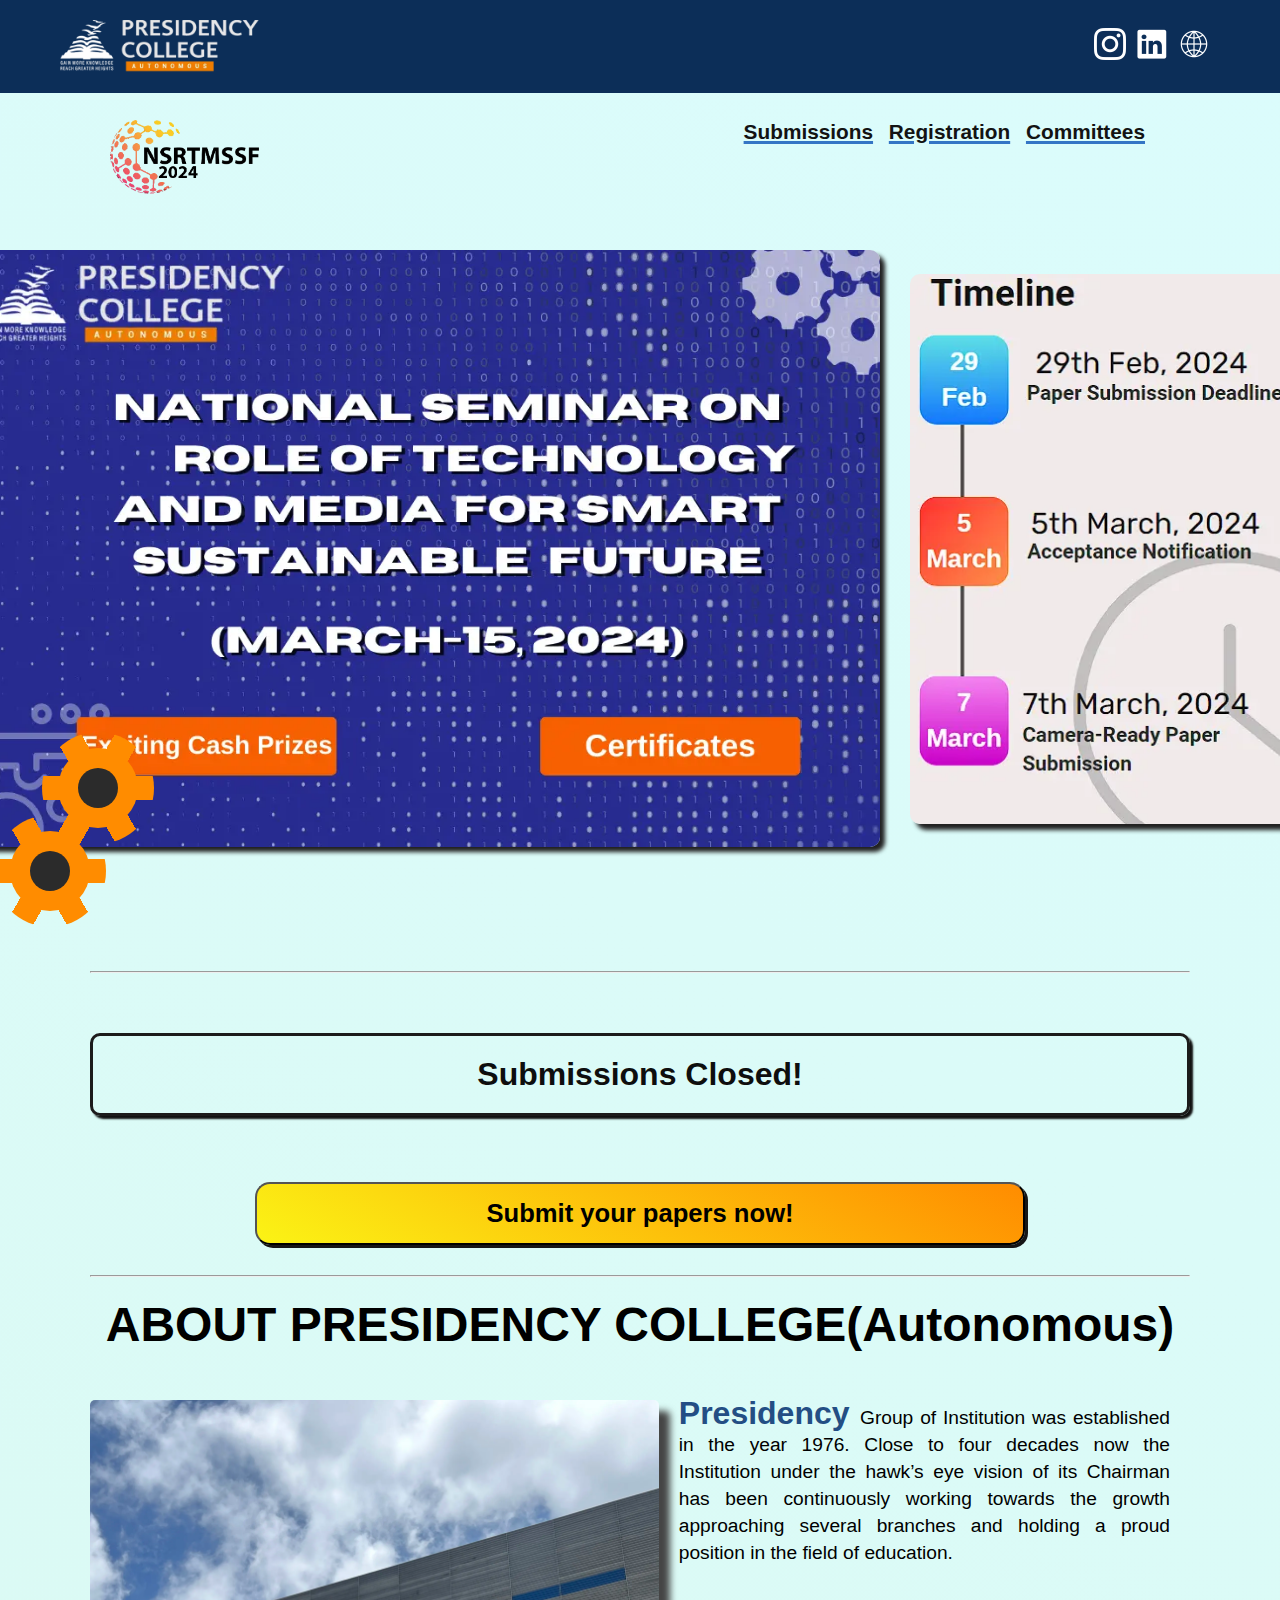
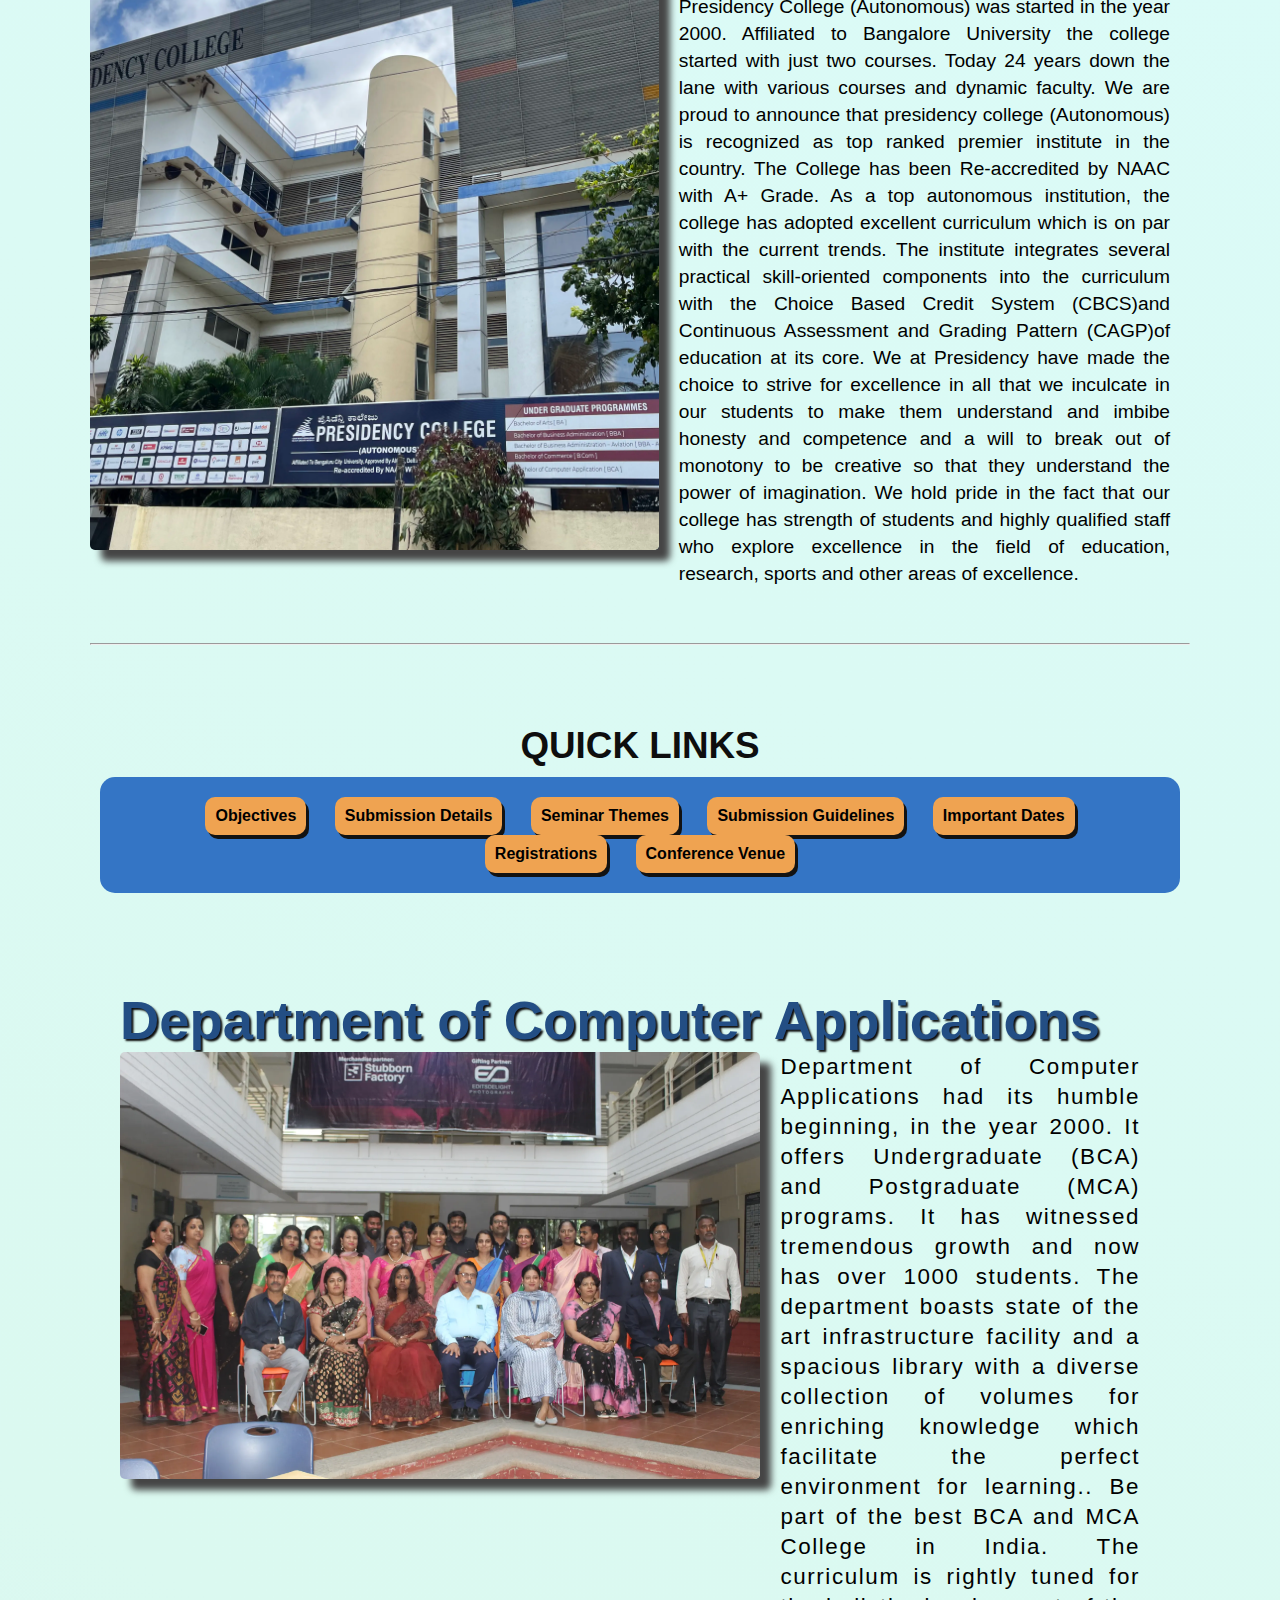
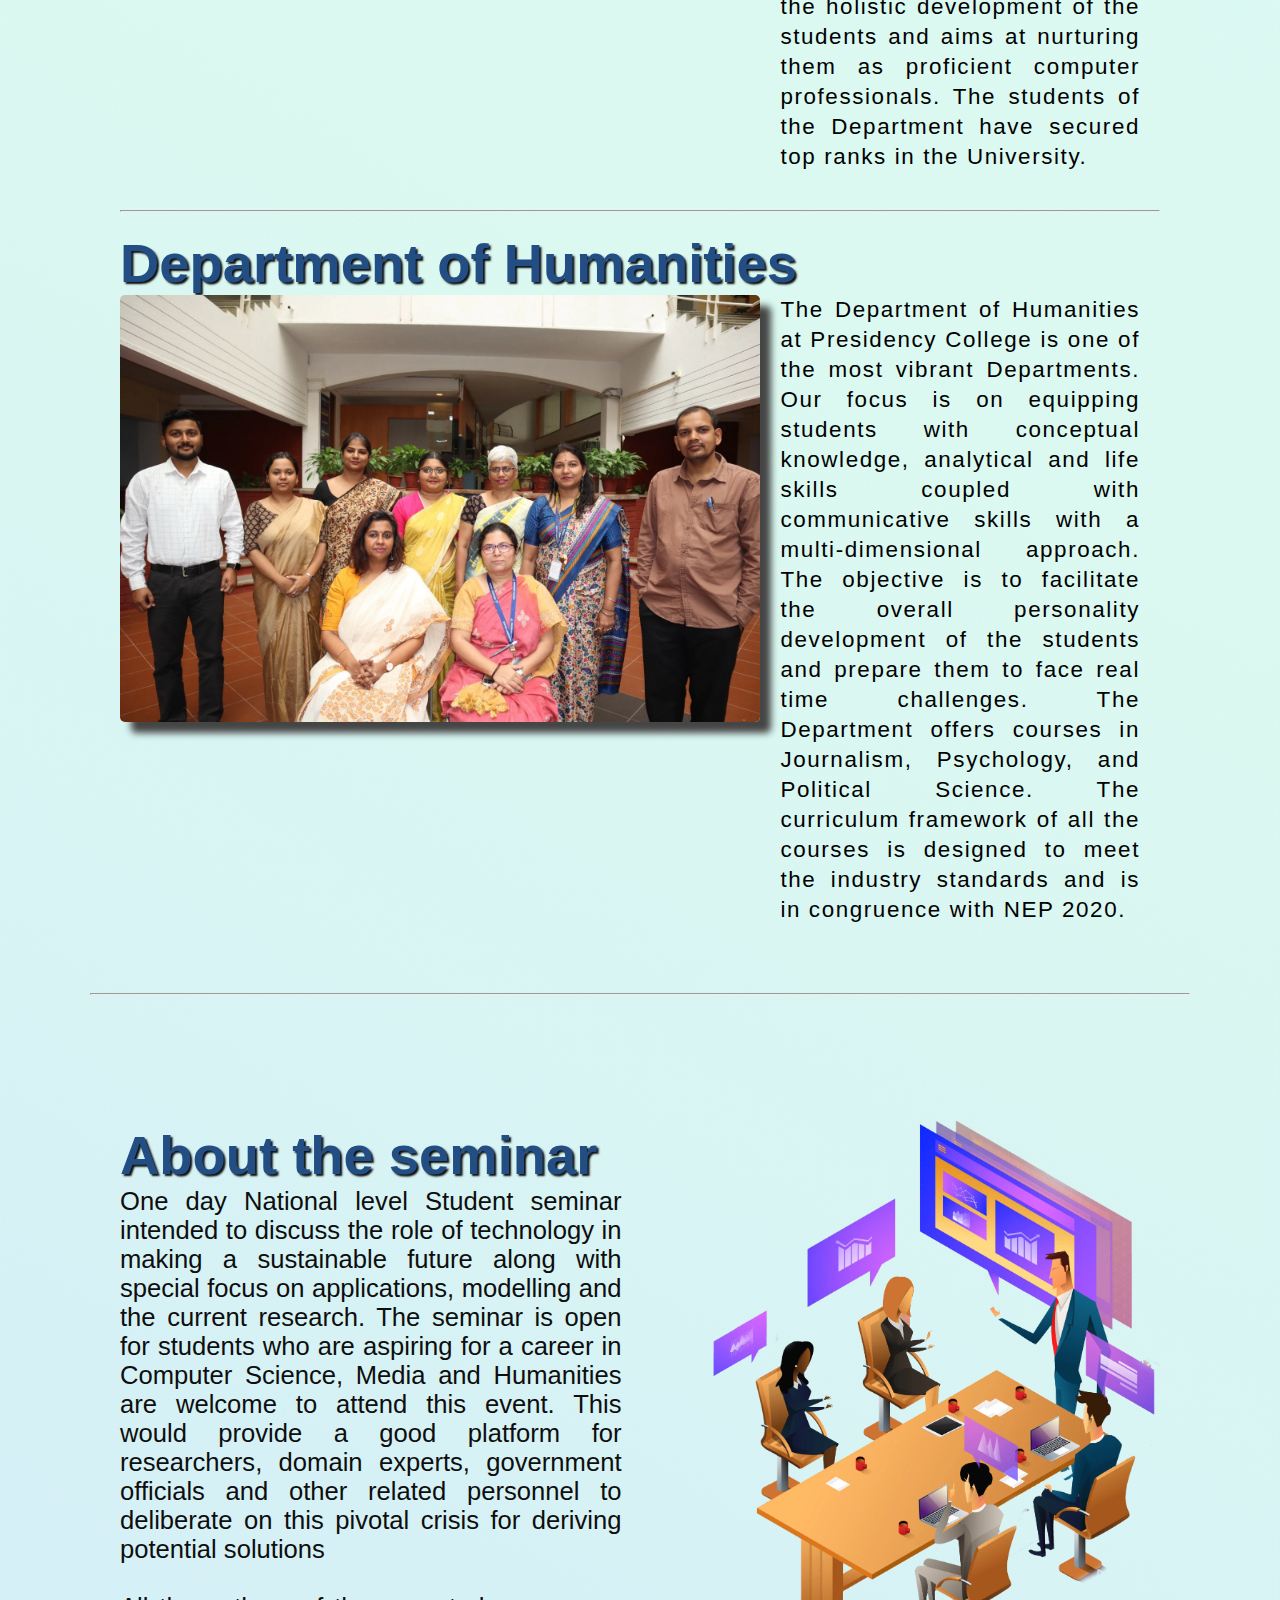
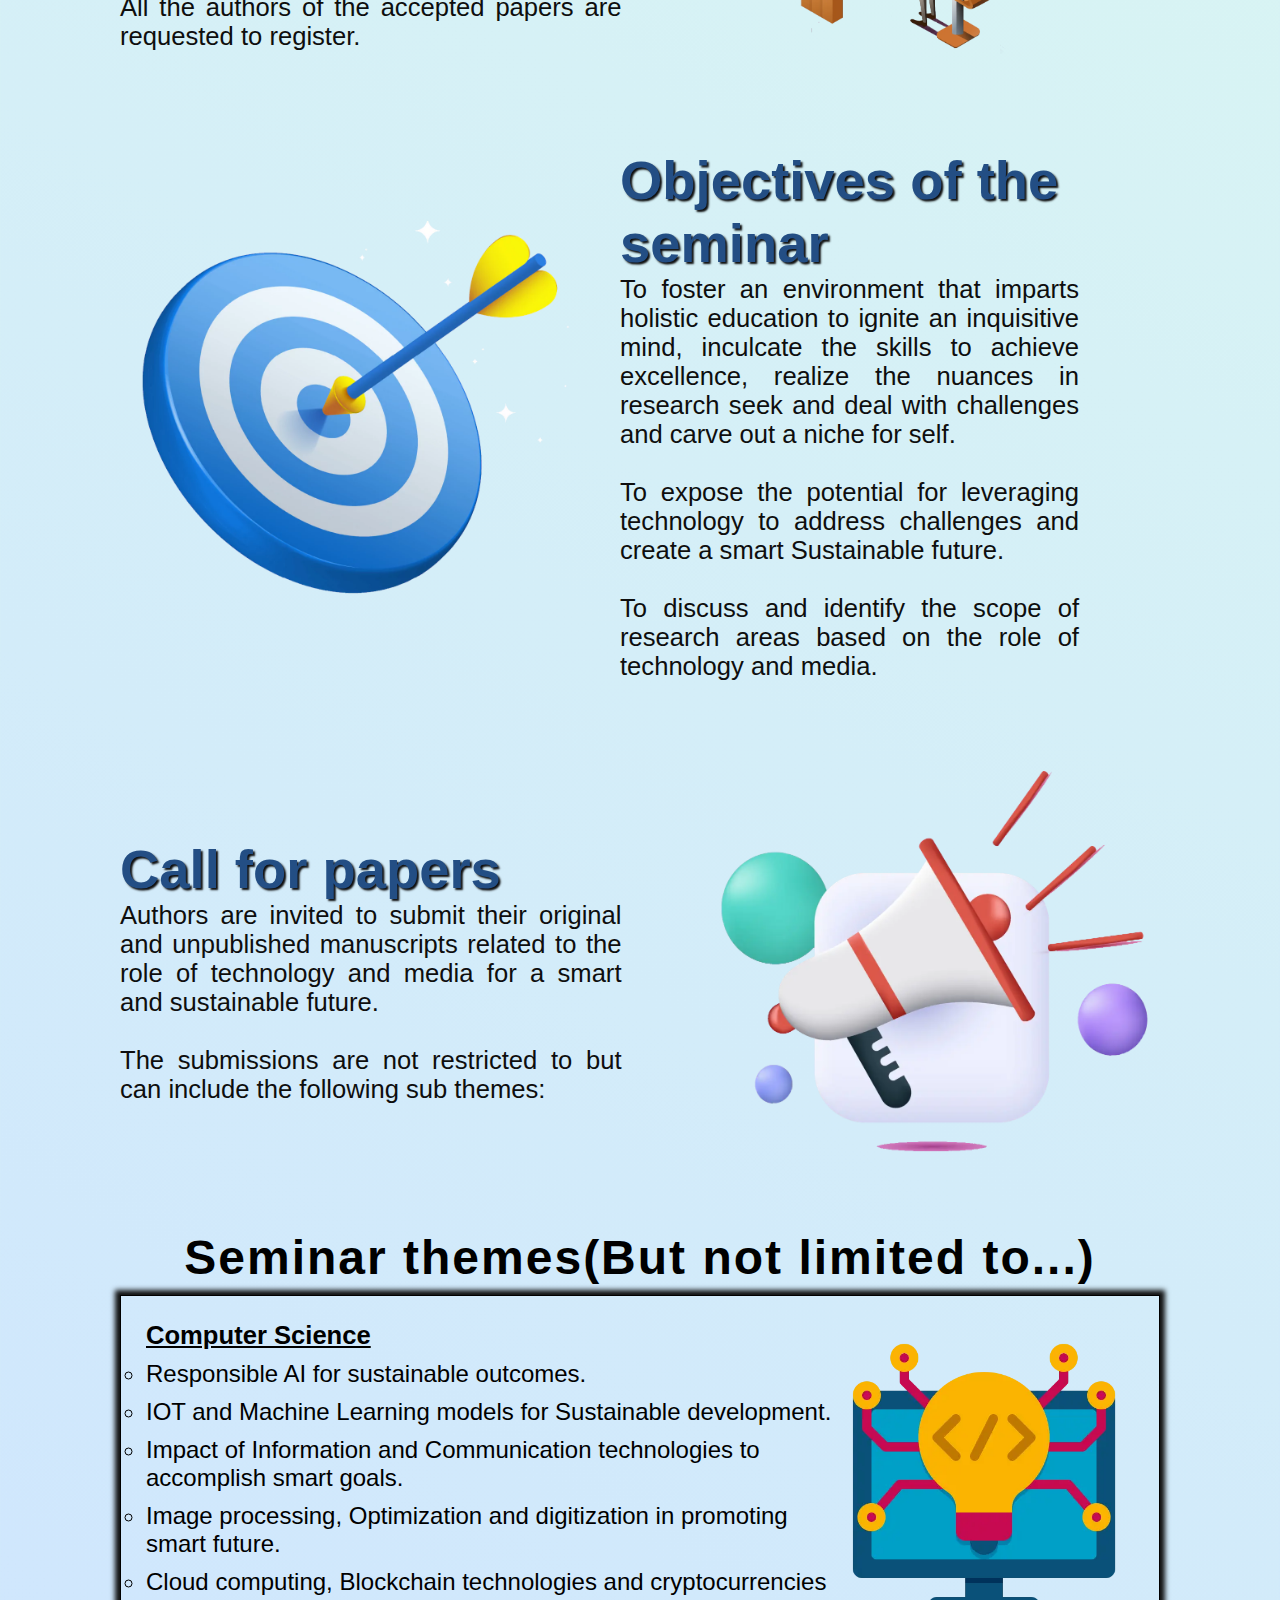
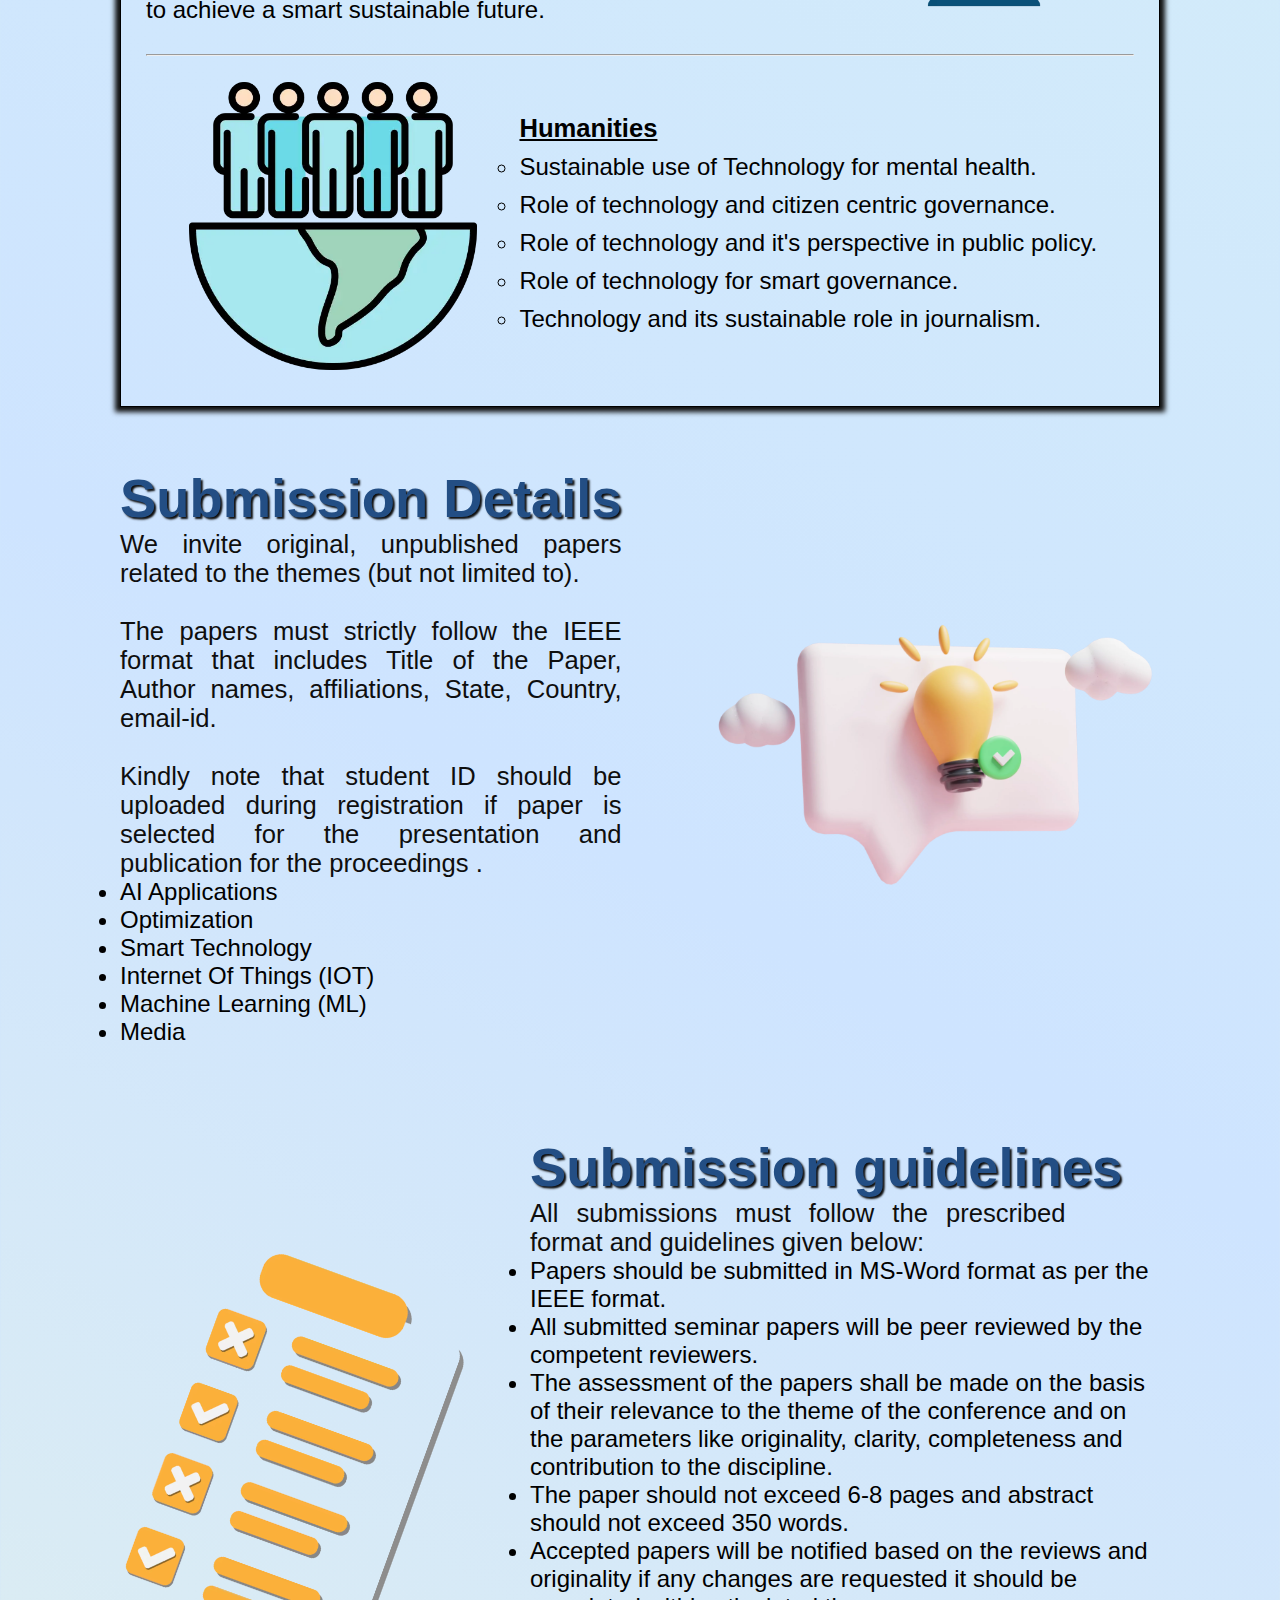
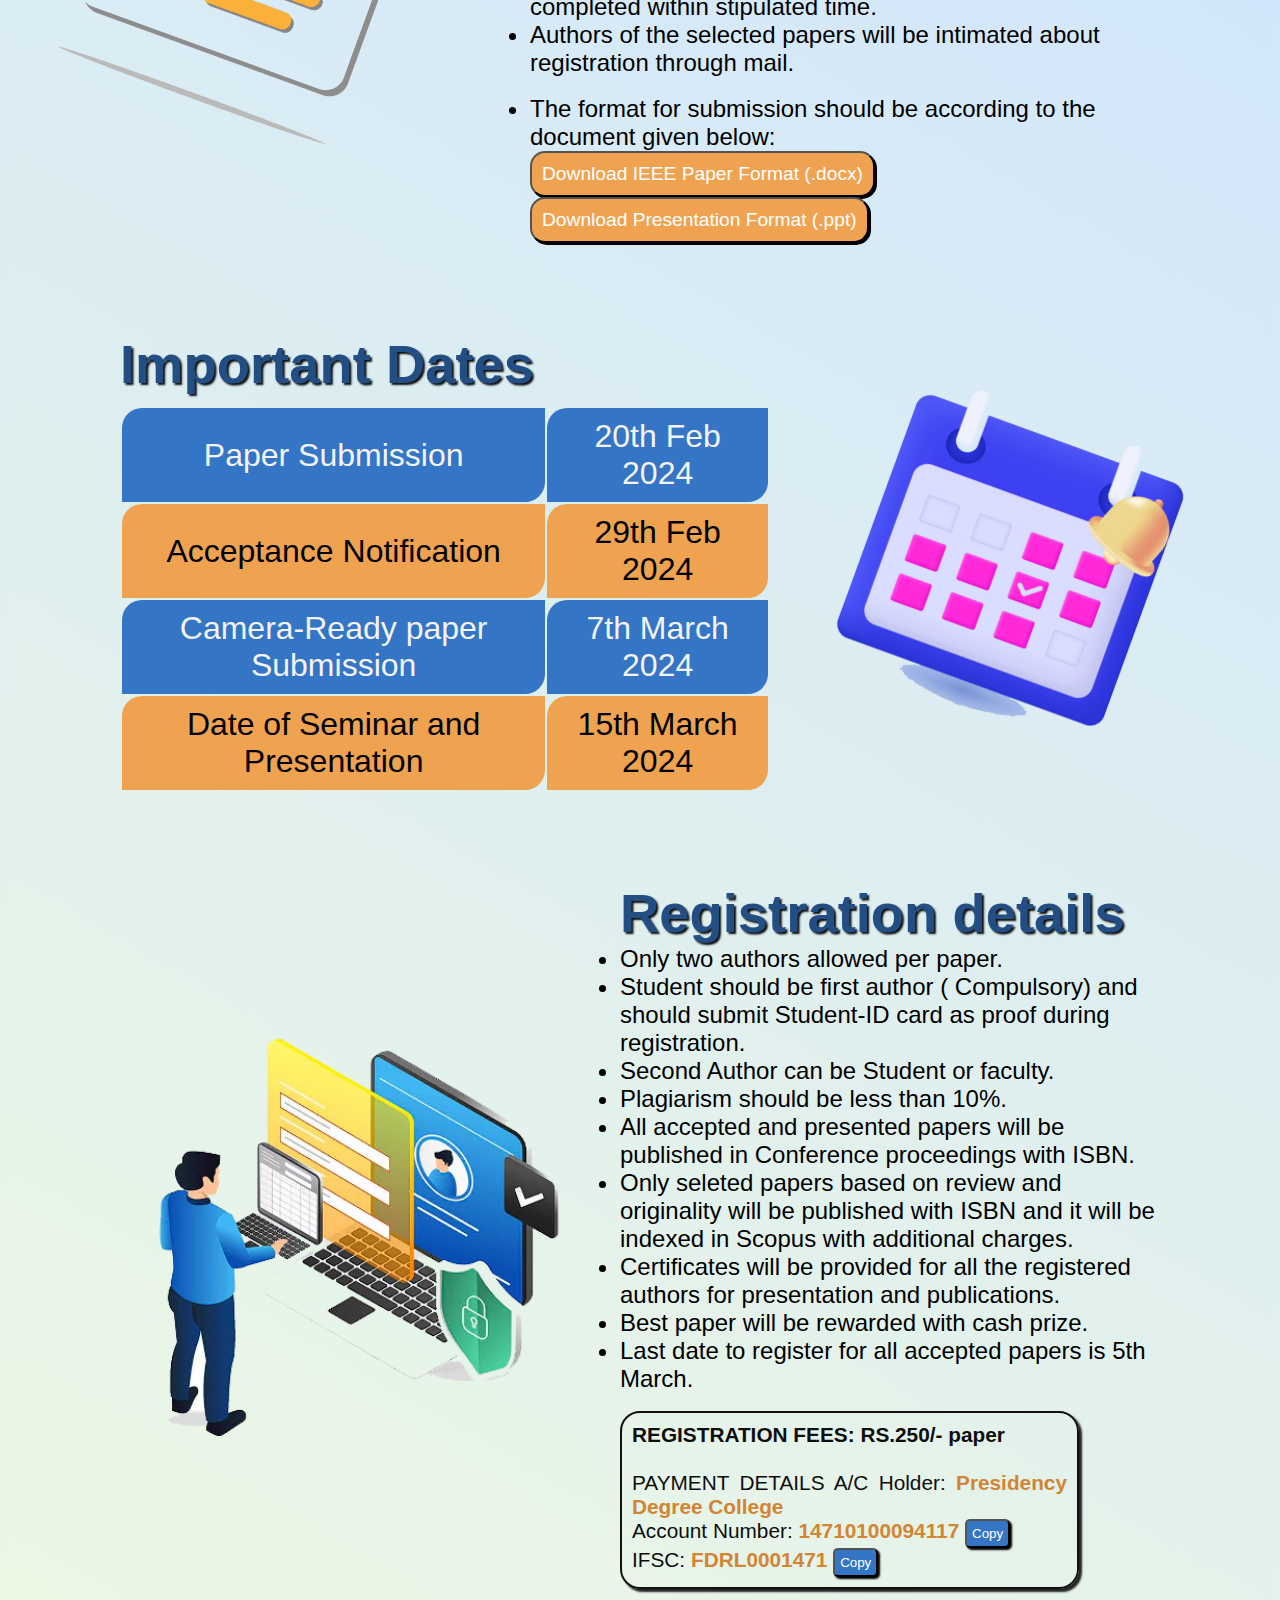
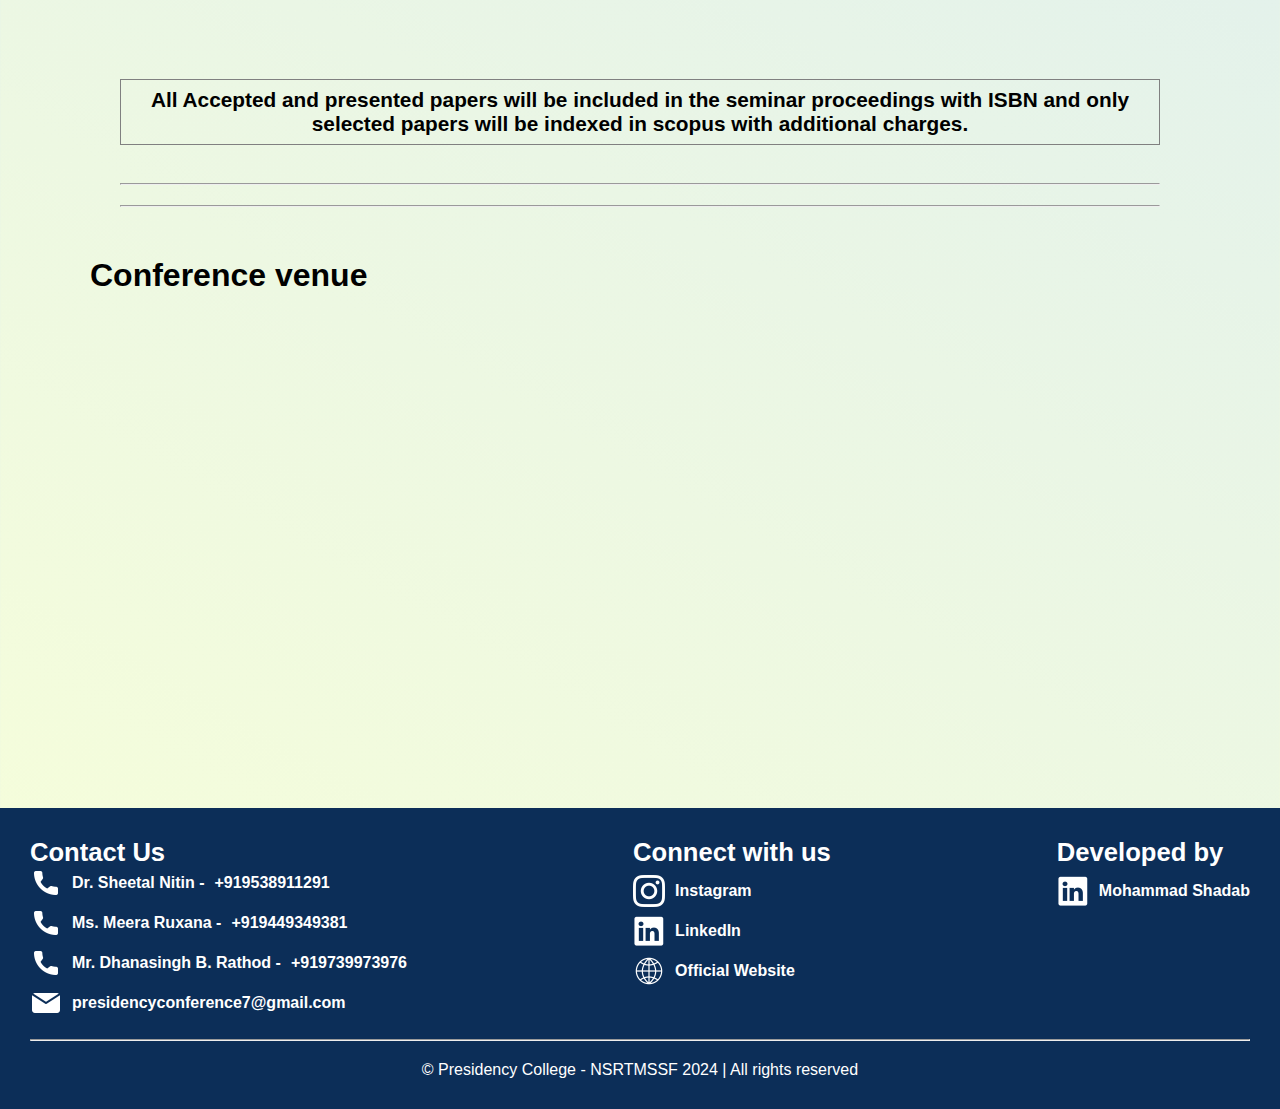
<file: index.html>
<!DOCTYPE html>
<html lang="en">

<head>

    <!-- Google tag (gtag.js) -->
    <script async src="https://www.googletagmanager.com/gtag/js?id=G-XC0NYL6N88"></script>
    <script>
        window.dataLayer = window.dataLayer || [];
        function gtag() { dataLayer.push(arguments); }
        gtag('js', new Date());

        gtag('config', 'G-XC0NYL6N88');
    </script>
    <meta charset="UTF-8">
    <meta name="viewport" content="width=device-width, initial-scale=1.0">
    <meta name="keywords"
        content="technology, sustainable future, applications, modeling, research, computer science, media, humanities, researchers, domain experts, government officials">
    <meta name="description"
        content="One-day national-level student seminar discussing the role of technology in creating a sustainable future, with a focus on applications, modeling, and current research. Open to students aspiring for careers in computer science, media, and the humanities. A platform for researchers, domain experts, government officials, and related personnel to deliberate on the crisis and derive potential solutions.">
    <meta name="author" content="Presidency College">
    <meta name="robots" content="index, follow">

    <meta property="og:title" content="NSRTMSSF-2024 | One Day National Seminar">
    <meta property="og:description"
        content="Explore the role of technology in making a sustainable future at this national-level student seminar. Open to students in computer science, media, and humanities.">
    <meta property="og:image" content="https://nsrtmsff.in/Assets/banner-left.webp">
    <meta property="og:type" content="website">

    <link rel="icon" type="image/png" sizes="16x16" href="Assets/favicon-32x32.png">
    <title>NSRTMSSF-2024</title>
    <link rel="stylesheet" href="styles.css">
</head>

<body class="body">

    <div class="body-content-container">
        <section class="home-hero">
            <div class="college-info-nav">
                <img src="Assets/College-logo.webp" alt="">
                <p class="top-icon-cont">
                    <span class="text-image-cont">
                        <a href="https://www.instagram.com/presidencycollege/" target="_blank"> <img
                                src="Assets/instagram.webp" alt="" class="icons"></a>
                    </span>

                    <span class="text-image-cont">
                        <a href="https://www.linkedin.com/company/presidency-college-hebbal-bengaluru/" target="_blank">
                            <img src="Assets/linkedin.webp" alt="" class="icons">
                        </a>
                    </span>

                    <span class="text-image-cont">
                        <a href="https://presidencycollege.ac.in/" target="_blank"><img src="Assets/web.webp" alt=""
                                class="icons"> </a>
                    </span>
                </p>
            </div>

            <div class="nav">
                <div class="left-logo">
                    <a href="/">
                        <img src="Assets/logo.webp" alt="" class="logo">
                    </a>
                </div>
                <div class="right-links">
                    <ul class="ul">
                        <li>
                            <a href="submission.html" class="nav-links">Submissions</a>
                            <a href="registration.html" class="nav-links">Registration</a>
                            <a href="committee.html" class="nav-links">Committees</a>
                            <!-- <a href="schedule.html" class="nav-links">Schedule</a> -->
                        </li>
                    </ul>
                </div>
            </div>

            <div class="banner-section">
                <div class="banner">
                    <img src="Assets/banner-left.webp" alt="" class="left-bnr">
                    <img src="Assets/banner-right.webp" alt="" class="right-bnr">
                </div>
            </div>


            <div id="wrapper">
                <div class="gears" id="two-gears">

                    <div class="gears-container">
                        <div class="gear-rotate"></div>
                        <div class="gear-rotate-left"></div>
                    </div>

                </div>
            </div>

        </section>
        <hr>


        <div class="content-container">

            <div class="timer-container">
                <!-- <h1>
                    Hurry!! Only
                </h1>
                <div class="timer-wrapper">
                    <div>
                        <p id="days"></p>
                        <p class="timer-words">Day</p>
                    </div> <span class="colon">:</span>
                    <div>
                        <p id="hours"></p>
                        <p class="timer-words">Hours</p>
                    </div> <span class="colon">:</span>
                    <div>
                        <p id="minutes"></p>
                        <p class="timer-words">Minutes</p>
                    </div> <span class="colon">:</span>
                    <div>
                        <p id="seconds"></p>
                        <p class="timer-words">Seconds</p>
                    </div>
                </div> <br> -->
                <h1>
                    Submissions Closed!
                </h1>
            </div> <br> <br>

            <a href="submission.html"> <button class="register-btn">
                    Submit your papers now!
                </button> </a>
            <hr>

            <h2 class="college-heading">
                ABOUT PRESIDENCY COLLEGE(Autonomous)
            </h2> <br>
            <div class="dept-details">
                <div class="image-container">
                    <img src="Assets/College-backdrop.webp" alt="" class="college-back">
                </div>

                <div class="text-container">
                    <span class="presidency"> Presidency </span> Group of Institution was established in the year 1976.
                    Close to four decades now the
                    Institution under the hawk’s eye vision of its Chairman has been continuously working towards
                    the growth approaching several branches and holding a proud position in the field of education.
                    <br> <br>
                    Presidency College (Autonomous) was started in the year 2000. Affiliated to Bangalore University the
                    college started with just two courses. Today 24 years down the lane with various courses and dynamic
                    faculty. We are proud to announce that presidency college (Autonomous) is recognized as top ranked
                    premier institute in the country. The College has been Re-accredited by NAAC with A+ Grade. As a top
                    autonomous institution, the college has adopted excellent curriculum which is on par with the
                    current
                    trends. The institute integrates several practical skill-oriented components into the curriculum
                    with
                    the Choice Based Credit System (CBCS)and Continuous
                    Assessment and Grading Pattern (CAGP)of education at its core.
                    We at Presidency have made the choice to strive for excellence in
                    all that we inculcate in our students to make them understand
                    and imbibe honesty and competence and a will to break out of
                    monotony to be creative so that they understand the power of
                    imagination. We hold pride in the fact that our college has
                    strength of students and highly qualified staff who explore
                    excellence in the field of education, research, sports and
                    other areas of excellence.
                </div>
            </div>
            <br> <br>
            <hr>

            <div class="quick-links">
                <h3 class="ql">
                    QUICK LINKS
                </h3>
                <div class="links">
                    <a href="#Objectives" class="ref-links">Objectives</a>
                    <a href="#submission-details" class="ref-links">Submission Details</a>
                    <a href="#seminar-themes" class="ref-links">Seminar Themes</a>
                    <a href="#submission-guidelines" class="ref-links">Submission Guidelines</a>
                    <a href="#important-dates" class="ref-links">Important Dates</a>
                    <a href="#registrations" class="ref-links">Registrations</a>
                    <a href="#conference-venue" class="ref-links">Conference Venue</a>
                </div>
            </div> <br> <br>

            <div class="about-seminar">
                <div class="section-content-container">
                    <h2 class="department-headings">
                        Department of Computer Applications
                    </h2>
                    <div class="dept-details hum">

                        <div class="text-container tcd">
                            Department of Computer Applications had its humble beginning, in the year 2000. It offers
                            Undergraduate (BCA) and Postgraduate (MCA) programs. It has witnessed tremendous growth and
                            now
                            has
                            over 1000 students. The department boasts state of the art infrastructure facility and a
                            spacious
                            library with a diverse collection of volumes for enriching knowledge which facilitate the
                            perfect
                            environment for learning.. Be part of the best BCA and MCA College in India. The curriculum
                            is
                            rightly tuned for the holistic development of the students and aims at nurturing them as
                            proficient
                            computer professionals. The students of the Department have secured top ranks in the
                            University.
                        </div>
                        <div class="image-container">
                            <img src="Assets/bca-dept.webp" alt="" class="dept-img">
                        </div>
                    </div> <br>
                    <hr>


                    <h2 class="department-headings">
                        Department of Humanities
                    </h2>
                    <div class="dept-details hum human">
                        <div class="text-container tcd">
                            The Department of Humanities at Presidency College is one of the most vibrant Departments.
                            Our
                            focus
                            is
                            on equipping students with conceptual knowledge, analytical and life skills coupled with
                            communicative
                            skills with a multi-dimensional approach. The objective is to facilitate the overall
                            personality
                            development of the students and prepare them to face real time challenges. The Department
                            offers
                            courses
                            in Journalism, Psychology, and Political Science. The curriculum framework of all the
                            courses is
                            designed to meet the industry standards and is in congruence with NEP 2020.
                        </div>

                        <div class="image-container">
                            <img src="Assets/humanities-dept.webp" alt="" class="dept-img">
                        </div>

                    </div>
                </div>
            </div> <br>
            <hr>

            <div class="arrow-up" id="arrow-up">
                <img src="Assets/arrow-up.webp" alt="Go to top">
            </div>


            <div class="about-seminar">
                <div class="about-container">
                    <div class="section-content-container">
                        <h2>
                            About the seminar
                        </h2>
                        <p>
                            One day National level Student seminar intended to discuss the role of technology in making
                            a
                            sustainable
                            future along with special focus on applications, modelling and the current research. The
                            seminar
                            is
                            open
                            for
                            students who are aspiring for a career in Computer Science, Media and Humanities are welcome
                            to
                            attend
                            this
                            event. This would provide a good platform for researchers, domain experts, government
                            officials
                            and
                            other
                            related personnel to deliberate on this pivotal crisis for deriving potential solutions <br>
                            <br>
                            All the authors of the accepted papers are requested to register.
                        </p>
                    </div>
                    <div class="assets-container">
                        <img src="Assets/about-conference-image.webp" alt="">
                    </div>
                </div>

                <div class="tuoba-container">
                    <div class="section-content-container">
                        <h2 id="Objectives">
                            Objectives of the seminar
                        </h2>

                        <p>
                            To foster an environment that imparts holistic education to ignite an inquisitive mind,
                            inculcate
                            the skills to achieve excellence, realize the nuances in research seek and deal with
                            challenges
                            and
                            carve out a niche for self. <br> <br>
                            To expose the potential for leveraging technology to address challenges and create a smart
                            Sustainable future. <br> <br>
                            To discuss and identify the scope of research areas based on the role of technology and
                            media.
                        </p>
                    </div>

                    <div class="assets-container">
                        <img src="Assets/objectives.webp" alt="">
                    </div>

                </div>

                <div class="about-container">
                    <div class="section-content-container">
                        <h2>
                            Call for papers
                        </h2>

                        <p>
                            Authors are invited to submit their original and unpublished manuscripts related to the role
                            of
                            technology and media for a smart and sustainable future. <br> <br>
                            The submissions are not restricted to but can include the following sub themes:
                        </p>
                    </div>

                    <div class="assets-container">
                        <img src="Assets/call-for-papers.webp" alt="">
                    </div>
                </div>

                <h2 id="seminar-themes">
                    Seminar themes(But not limited to...)
                </h2>

                <div class="topics-table">
                    <div class="content-box">
                        <ul class="table-ul">
                            <span class="table-heading">
                                Computer Science
                            </span>
                            <li class="theme-name" >Responsible AI for sustainable outcomes.</li>
                            <li class="theme-name" >IOT and Machine Learning models for Sustainable development.</li>
                            <li class="theme-name" >Impact of Information and Communication technologies to accomplish smart goals.</li>
                            <li class="theme-name" >Image processing, Optimization and digitization in promoting smart future.</li>
                            <li class="theme-name" >Cloud computing, Blockchain technologies and cryptocurrencies to achieve a smart
                                sustainable
                                future.</li>
                        </ul>
                        <div class="img-cont">
                            <img src="Assets/computer-science.webp" alt="">
                        </div>
                    </div>
                    <hr>

                    <div class="humanities content-box">
                        <ul class="table-ul">
                            <span class="table-heading">
                                Humanities
                            </span>
                            <li class="theme-name" >Sustainable use of Technology for mental health. </li>
                            <li class="theme-name" >Role of technology and citizen centric governance.</li>
                            <li class="theme-name" >Role of technology and it's perspective in public policy.</li>
                            <li class="theme-name" >Role of technology for smart governance.</li>
                            <li class="theme-name" >Technology and its sustainable role in journalism.</li>
                        </ul>

                        <div class="img-cont">
                            <img src="Assets/humanities.webp" alt="">
                        </div>
                    </div>
                </div>

                <div class="about-container sdct">
                    <div class="section-content-container ">
                        <h2 id="submission-details">
                            Submission Details
                        </h2>
                        <p>
                            We invite original, unpublished papers related to the themes (but not limited to).<br> <br>
                            The papers must strictly follow the IEEE format that includes Title of the Paper, Author
                            names,
                            affiliations, State, Country, email-id. <br> <br>
                            Kindly note that student ID should be uploaded during registration if paper is selected for
                            the
                            presentation and publication for the proceedings .
                        </p>

                        <ul>
                            <li class="theme-name">AI Applications</li>
                            <li class="theme-name">Optimization</li>
                            <li class="theme-name">Smart Technology</li>
                            <li class="theme-name">Internet Of Things (IOT)</li>
                            <li class="theme-name">Machine Learning (ML)</li>
                            <li class="theme-name">Media</li>
                        </ul>
                    </div>

                    <div class="assets-container">
                        <img src="Assets/topics.webp" alt="">
                    </div>

                </div>


                <div class="tuoba-container">
                    <div class="section-content-container">
                        <h2 id="submission-guidelines">
                            Submission guidelines
                        </h2>
                        <p>
                            All submissions must follow the prescribed format and guidelines given below:
                        </p>
                        <ul>
                            <li class="theme-name">Papers should be submitted in MS-Word format as per the IEEE format.
                            </li>
                            <li class="theme-name">All submitted seminar papers will be peer reviewed by the competent
                                reviewers.
                            </li>
                            <li class="theme-name">The assessment of the papers shall be made on the basis of their
                                relevance to the
                                theme of the conference and on the parameters like originality, clarity, completeness
                                and
                                contribution to the discipline. </li>

                            <li class="theme-name">
                                The paper should not exceed 6-8 pages and abstract should not exceed 350 words.
                            </li>

                            <li class="theme-name">
                                Accepted papers will be notified based on the reviews and originality if any changes are
                                requested it should be completed within stipulated time.

                            </li>

                            <li class="theme-name">
                                Authors of the selected papers will be intimated about registration through mail.
                            </li>

                            <br>

                            <li class="theme-name">
                                The format for submission should be according to the document given below: <br>
                                <a href="Assets/NSRTMSSF Template-2024-copy.docx" download="Paper format">
                                    <button class="dwnld-btn">
                                        Download IEEE Paper Format (.docx)
                                    </button>
                                </a>

                                <a href="Assets/NSRTMSSF2024_Template.pptx" download="Paper format">
                                    <button class="dwnld-btn">
                                        Download Presentation Format (.ppt)
                                    </button>
                                </a>

                            </li>
                        </ul>

                    </div>

                    <div class="assets-container">
                        <img src="Assets/guidelines.webp" alt="" class="guidelines-img">
                    </div>
                </div>

                <div class="about-container">
                    <div class="section-content-container">
                        <h2 id="important-dates">
                            Important Dates
                        </h2>
        
                        <div class="dates-table">
                            <table class="table-auto tab">
        
                                <tbody>
                                    <tr>
                                        <td>Paper Submission</td>
                                        <td> 20th Feb 2024 </td>
                                    </tr>
                                    <tr>
                                        <td>Acceptance Notification</td>
                                        <td>29th Feb 2024</td>
                                    </tr>
                                    <tr>
                                        <td>Camera-Ready paper Submission</td>
                                        <td>7th March 2024</td>
                                    </tr>
                                    <tr>
                                        <td>Date of Seminar and Presentation</td>
                                        <td> 15th March 2024 </td>
                                    </tr>
                                </tbody>
                            </table>
                            <div class="assets-container">
                                <img src="Assets/dates.webp" alt="" class="dates-side-img">
                            </div>
                        </div>
                    </div>
                </div>

                <div class="tuoba-container">
                    <div class="section-content-container">
                        <h2 id="registrations">
                            Registration details
                        </h2>
                        <ul>
                            <li class="theme-name">Only two authors allowed per paper.</li>
                            <li class="theme-name">Student should be first author ( Compulsory) and should submit
                                Student-ID card as proof during registration.</li>
                            <li class="theme-name">Second Author can be Student or faculty.</li>
                            <li class="theme-name">Plagiarism should be less than 10%.</li>
                            <li class="theme-name">All accepted and presented papers will be published in Conference
                                proceedings with ISBN.</li>
                            <li class="theme-name">Only seleted papers based on review and originality will be published
                                with ISBN and it will be indexed in Scopus with additional charges.</li>
                            <li class="theme-name">Certificates will be provided for all the registered authors for
                                presentation and publications.</li>
                            <li class="theme-name">Best paper will be rewarded with cash prize.</li>
                            <li class="theme-name">Last date to register for all accepted papers is 5th March.</li>
                        </ul> <br>

                        <p class="fees-p">
                            <span class="register-heading">REGISTRATION FEES: RS.250/- paper </span> <br> <br>
                            PAYMENT DETAILS A/C Holder: <span id="collegeName"> Presidency Degree College </span> <br>
                            Account Number: <span id="accountNumber">14710100094117</span> <button class="copy-btn"
                                onclick="copyToClipboard('accountNumber')">Copy</button> <br>
                            IFSC: <span id="ifscCode">FDRL0001471</span> <button class="copy-btn"
                                onclick="copyToClipboard('ifscCode')">Copy</button>
                        </p>
                    </div>

                    <div class="assets-container">
                        <img src="Assets/reg.webp" alt="">
                    </div>

                </div>


                <h4 class="notice">
                    All Accepted and presented papers will be included in the seminar proceedings with ISBN and only
                    selected papers will be indexed in scopus with additional charges.
                </h4> <br>
                <hr>

                <hr>



            </div>

            <h1 id="conference-venue">
                Conference venue
            </h1>

            <iframe
                src="https://www.google.com/maps/embed?pb=!1m18!1m12!1m3!1d5496.707514086209!2d77.59821241920254!3d13.05099648616844!2m3!1f0!2f0!3f0!3m2!1i1024!2i768!4f13.1!3m3!1m2!1s0x3bae177eca7756c9%3A0x3507209562ab16f6!2sPresidency%20College!5e0!3m2!1sen!2sin!4v1704886759180!5m2!1sen!2sin"
                width="600" height="450" style="border:0;" allowfullscreen="" loading="lazy"
                referrerpolicy="no-referrer-when-downgrade">
            </iframe>
        </div>
    </div>

    <footer class="footer">
        <div class="upper">
            <div class="contact">
                <h3 class="ft-head">
                    Contact Us
                </h3>

                <div class="numbers">
                    <span class="text-image-cont">
                        <img src="Assets/phone.webp" alt="" class="icons"> Dr. Sheetal Nitin - <a
                            href="tel: +919538911291">+919538911291</a>
                    </span>

                    <span class="text-image-cont">

                        <img src="Assets/phone.webp" alt="" class="icons">Ms. Meera Ruxana - <a
                            href="tel: +919449349381">+919449349381</a>
                    </span>

                    <span class="text-image-cont">
                        <img src="Assets/phone.webp" alt="" class="icons"> Mr. Dhanasingh B. Rathod - <a
                            href="tel: +919739973976">+919739973976</a>
                    </span>

                    <span class="text-image-cont">
                        <img src="Assets/mail.webp" alt="" class="icons"> <a
                            href="mailto: presidencyconference7@gmail.com"
                            target="_blank">presidencyconference7@gmail.com</a>

                    </span>
                </div>
            </div> <br>

            <div class="connect">
                <h3 class="ft-head">
                    Connect with us
                </h3>
                <span class="text-image-cont">
                    <img src="Assets/instagram.webp" alt="" class="icons"><a
                        href="https://www.instagram.com/presidencycollege/" target="_blank">Instagram</a>
                </span>

                <span class="text-image-cont">
                    <img src="Assets/linkedin.webp" alt="" class="icons"><a
                        href="https://www.linkedin.com/company/presidency-college-hebbal-bengaluru/"
                        target="_blank">LinkedIn
                    </a>
                </span>

                <span class="text-image-cont">
                    <img src="Assets/web.webp" alt="" class="icons"><a href="https://presidencycollege.ac.in/"
                        target="_blank">Official Website </a>
                </span>
            </div> <br>

            <div class="devs">
                <h3 class="ft-head">
                    Developed by
                </h3>
                <span class="text-image-cont">
                    <img src="Assets/linkedin.webp" alt="" class="icons"><a
                        href="https://www.linkedin.com/in/shadab-mohammad/" target="_blank">Mohammad Shadab</a>
                </span>
            </div>
        </div>
        <hr>
        <div class="lower">
            <span>
                &#169; Presidency College - NSRTMSSF 2024 |
            </span>
            <span>
                All rights reserved
            </span>
        </div>

    </footer>


    <script src="index.js"></script>
</body>

</html>
</file>
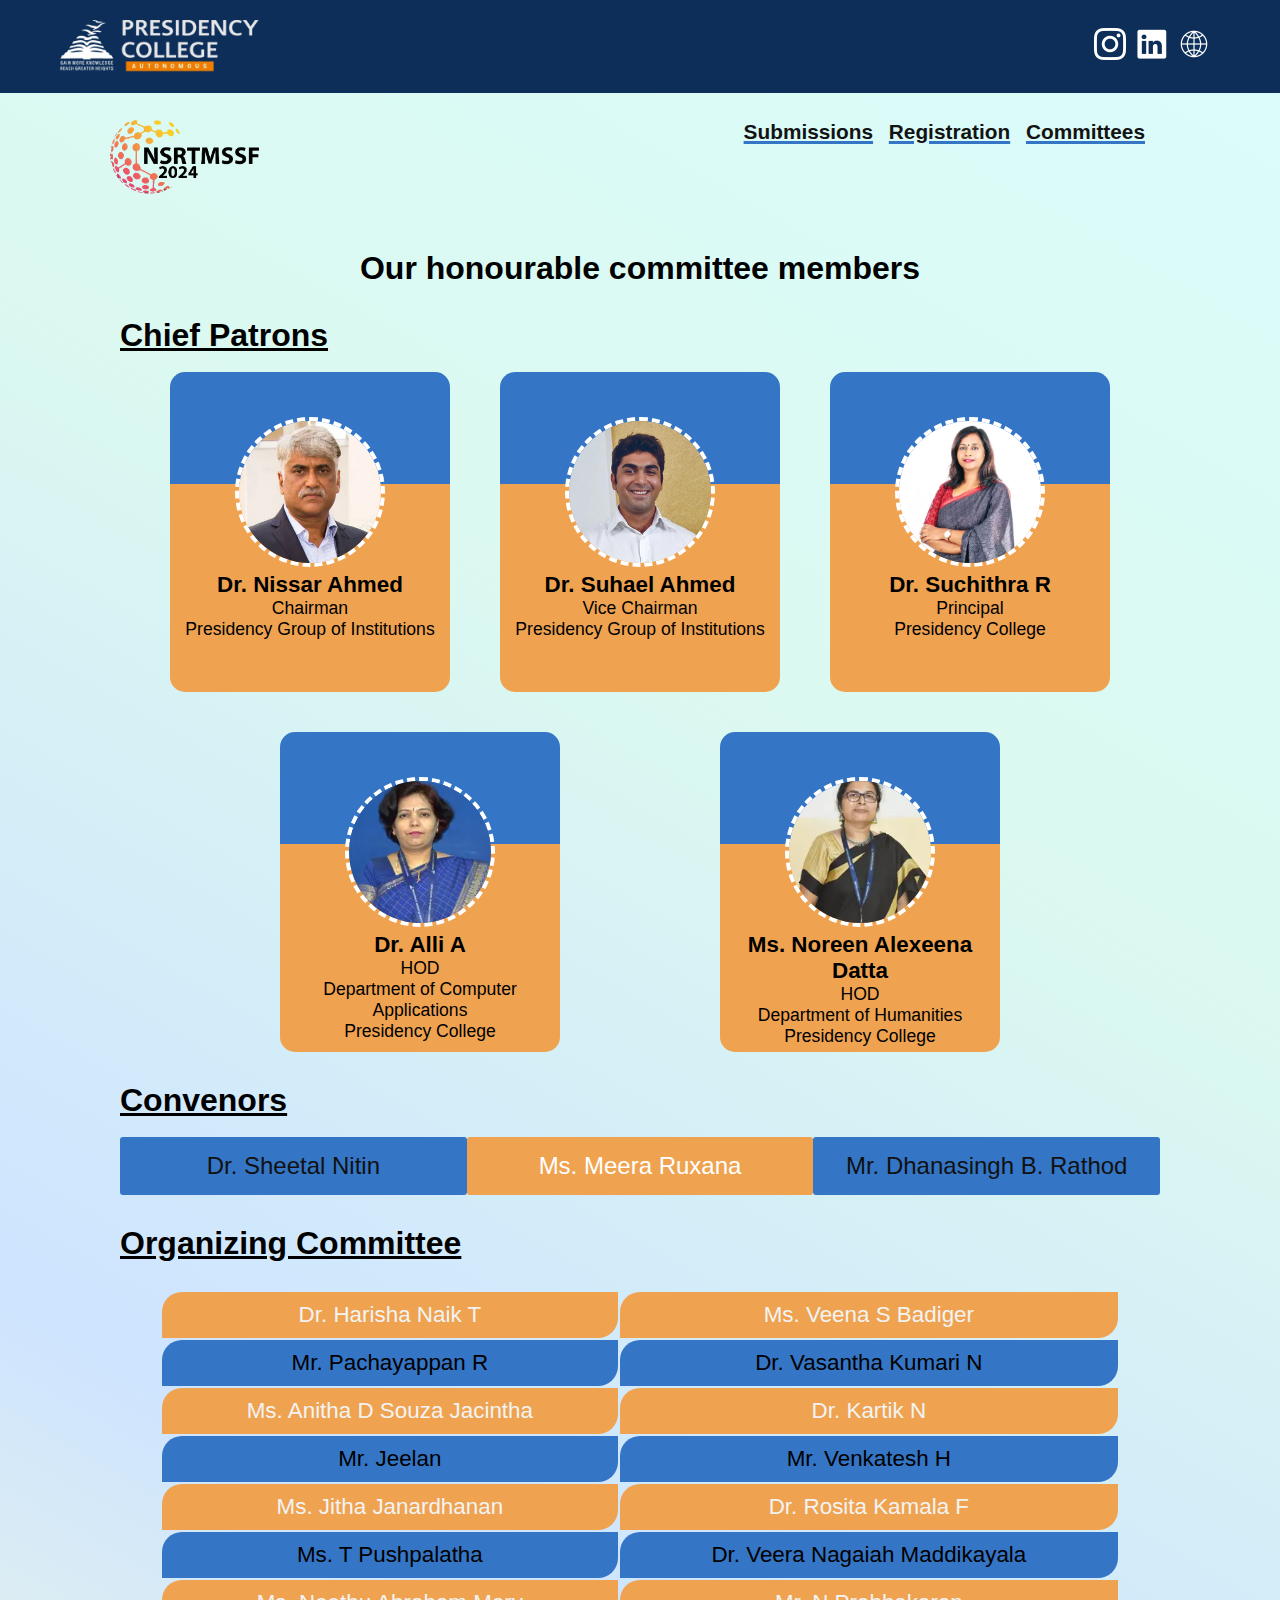
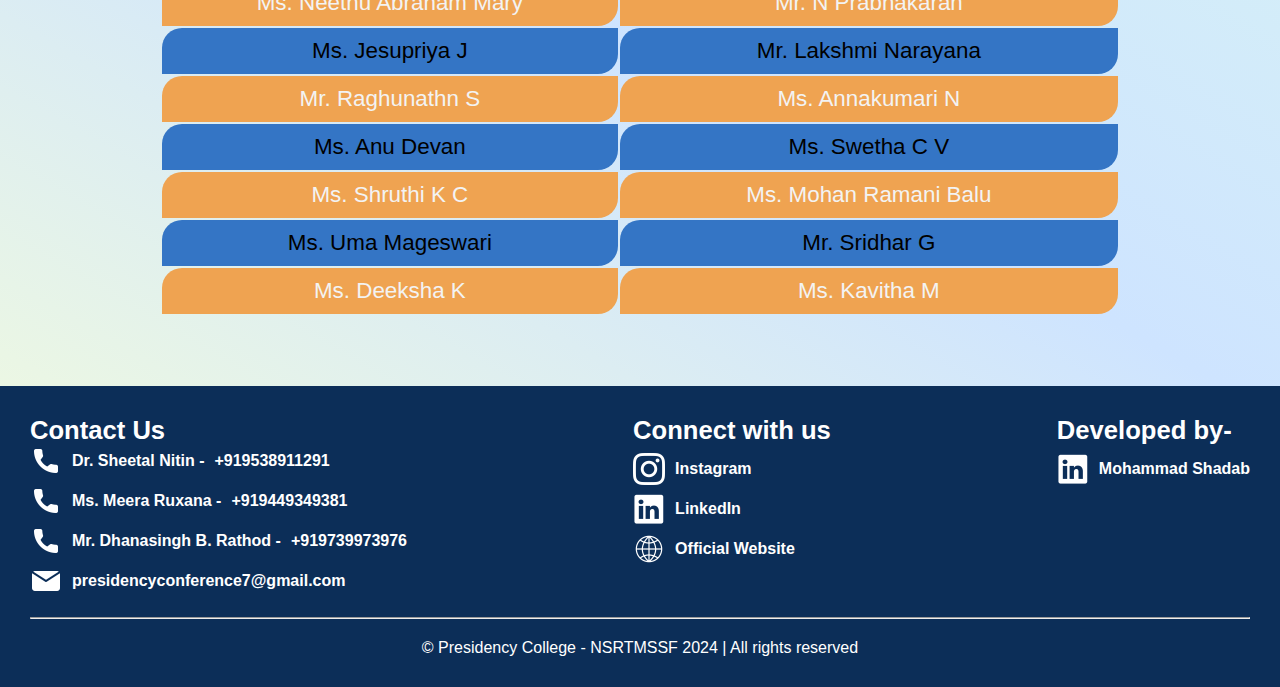
<file: committee.html>
<!DOCTYPE html>
<html lang="en">

<head>

    <!-- Google tag (gtag.js) -->
    <script async src="https://www.googletagmanager.com/gtag/js?id=G-XC0NYL6N88"></script>
    <script>
        window.dataLayer = window.dataLayer || [];
        function gtag() { dataLayer.push(arguments); }
        gtag('js', new Date());

        gtag('config', 'G-XC0NYL6N88');
    </script>
    <meta charset="UTF-8">
    <meta name="viewport" content="width=device-width, initial-scale=1.0">
    <link rel="icon" type="image/png" sizes="16x16" href="Assets/favicon-32x32.png">
    <title> NSRTMSSF-2024 | Committees</title>
    <link rel="stylesheet" href="styles.css">
</head>

<body class="body">
    <div class="body-content-container">
        <div class="college-info-nav">
            <img src="Assets/College-logo.webp" alt="">
            <p class="top-icon-cont">
                <span class="text-image-cont">
                    <a href="https://www.instagram.com/presidencycollege/" target="_blank"> <img
                            src="Assets/instagram.webp" alt="" class="icons"></a>
                </span>

                <span class="text-image-cont">
                    <a href="https://www.linkedin.com/company/presidency-college-hebbal-bengaluru/" target="_blank">
                        <img src="Assets/linkedin.webp" alt="" class="icons">
                    </a>
                </span>

                <span class="text-image-cont">
                    <a href="https://presidencycollege.ac.in/" target="_blank"><img src="Assets/web.webp" alt=""
                            class="icons"> </a>
                </span>
            </p>
        </div>

        <div class="nav">
            <div class="left-logo">
                <a href="/">
                    <img src="Assets/logo.webp" alt="" class="logo">
                </a>
            </div>
            <div class="right-links">
                <ul class="ul">
                    <li>
                        <a href="submission.html" class="nav-links">Submissions</a>
                        <a href="registration.html" class="nav-links">Registration</a>
                        <a href="committee.html" class="nav-links">Committees</a>
                        <!-- <a href="schedule.html" class="nav-links">Schedule</a> -->
                    </li>
                </ul>
            </div>
        </div>


        <h1 class="committee-heading">
            Our honourable committee members
        </h1>

        <div class="cards-container">
            <h3>
                Chief Patrons
            </h3> <br>

            <div class="chair-cards">


                <div class="card">
                    <div class="image-container">
                        <img class="rounded-image" src="Assets/nis1.webp" alt="Placeholder Image">
                    </div>

                    <div class="card-text">
                        <h4 class="chair-name">
                            Dr. Nissar Ahmed
                        </h4>
                        Chairman <br>
                        Presidency Group of Institutions

                    </div>
                </div>

                <div class="card">
                    <div class="image-container">
                        <img class="rounded-image" src="Assets/niss.webp" alt="Placeholder Image">
                    </div>

                    <div class="card-text">
                        <h4 class="chair-name">
                            Dr. Suhael Ahmed
                        </h4>
                        Vice Chairman <br>
                        Presidency Group of Institutions

                    </div>
                </div>

                <div class="card">
                    <div class="image-container">
                        <img class="rounded-image" src="Assets/such.webp" alt="Placeholder Image">
                    </div>

                    <div class="card-text">
                        <h4 class="chair-name">
                            Dr. Suchithra R
                        </h4>
                        Principal <br>
                        Presidency College

                    </div>
                </div>

                <div class="card">
                    <div class="image-container">
                        <img class="rounded-image" src="Assets/HOD.webp" alt="Placeholder Image">
                    </div>

                    <div class="card-text">
                        <h4 class="chair-name">
                            Dr. Alli A
                        </h4>
                        HOD <br>
                        Department of Computer Applications <br>
                        Presidency College

                    </div>
                </div>

                <div class="card">
                    <div class="image-container">
                        <img class="rounded-image" src="Assets/Nooren.webp" alt="Placeholder Image">
                    </div>

                    <div class="card-text">
                        <h4 class="chair-name">
                            Ms. Noreen Alexeena Datta
                        </h4>
                        HOD <br>
                        Department of Humanities <br>
                        Presidency College

                    </div>
                </div>
            </div>

            <h3>
                Convenors
            </h3> <br>
            <div class="convenors">

                <h4>Dr. Sheetal Nitin</h4>


                <h4>Ms. Meera Ruxana </h4>



                <h4>Mr. Dhanasingh B. Rathod</h4>

            </div>


            <h3>
                Organizing Committee
            </h3> <br>

            <div class="organizers">
                <table class="committee-table">
                    <tr style="background-color: #efa351;">
                        <td>Dr. Harisha Naik T </td>
                        <td>Ms. Veena S Badiger</td>
                    </tr>
                    <tr style="background-color: #3475c5;">
                        <td>Mr. Pachayappan R</td>
                        <td>Dr. Vasantha Kumari N</td>
                    </tr>
                    <tr style="background-color: #efa351">
                        <td>Ms. Anitha D Souza Jacintha</td>
                        <td>Dr. Kartik N</td>
                    </tr>
                    <tr style="background-color: #3475c5;">
                        <td>Mr. Jeelan</td>
                        <td>Mr. Venkatesh H</td>
                    </tr>
                    <tr style="background-color: #efa351">
                        <td>Ms. Jitha Janardhanan</td>
                        <td>Dr. Rosita Kamala F</td>
                    </tr>
                    <tr style="background-color: #3475c5;">
                        <td>Ms. T Pushpalatha</td>
                        <td>Dr. Veera Nagaiah Maddikayala</td>
                    </tr>
                    <tr style="background-color: #efa351">
                        <td>Ms. Neethu Abraham Mary</td>
                        <td>Mr. N Prabhakaran</td>
                    </tr>
                    <tr style="background-color: #3475c5;">
                        <td>Ms. Jesupriya J</td>
                        <td>Mr. Lakshmi Narayana</td>
                    </tr>
                    <tr style="background-color: #efa351">
                        <td>Mr. Raghunathn S</td>
                        <td>Ms. Annakumari N</td>
                    </tr>
                    <tr style="background-color: #3475c5;">
                        <td>Ms. Anu Devan</td>
                        <td>Ms. Swetha C V</td>
                    </tr>
                    <tr style="background-color: #efa351">
                        <td>Ms. Shruthi K C</td>
                        <td>Ms. Mohan Ramani Balu</td>
                    </tr>
                    <tr style="background-color: #3475c5;">
                        <td>Ms. Uma Mageswari</td>
                        <td>Mr. Sridhar G</td>
                    </tr>
                    <tr style="background-color: #efa351">
                        <td>Ms. Deeksha K</td>
                        <td>Ms. Kavitha M</td>
                    </tr>
                </table>
            </div>
        </div>
    </div>

    </div>

    <footer>
        <div class="upper">
            <div class="contact">
                <h3 class="ft-head">
                    Contact Us
                </h3>

                <div class="numbers">
                    <span class="text-image-cont">
                        <img src="Assets/phone.webp" alt="" class="icons"> Dr. Sheetal Nitin - <a
                            href="tel: +919538911291">+919538911291</a>
                    </span>

                    <span class="text-image-cont">

                        <img src="Assets/phone.webp" alt="" class="icons">Ms. Meera Ruxana - <a
                            href="tel: +919449349381">+919449349381</a>
                    </span>

                    <span class="text-image-cont">
                        <img src="Assets/phone.webp" alt="" class="icons"> Mr. Dhanasingh B. Rathod - <a
                            href="tel: +919739973976">+919739973976</a>
                    </span>

                    <span class="text-image-cont">
                        <img src="Assets/mail.webp" alt="" class="icons"> <a
                            href="mailto: presidencyconference7@gmail.com"
                            target="_blank">presidencyconference7@gmail.com</a>

                    </span>
                </div>
            </div> <br>

            <div class="connect">
                <h3 class="ft-head">
                    Connect with us
                </h3>
                <span class="text-image-cont">
                    <img src="Assets/instagram.webp" alt="" class="icons"><a
                        href="https://www.instagram.com/presidencycollege/" target="_blank">Instagram</a>
                </span>

                <span class="text-image-cont">
                    <img src="Assets/linkedin.webp" alt="" class="icons"><a
                        href="https://www.linkedin.com/company/presidency-college-hebbal-bengaluru/"
                        target="_blank">LinkedIn
                    </a>
                </span>

                <span class="text-image-cont">
                    <img src="Assets/web.webp" alt="" class="icons"><a href="https://presidencycollege.ac.in/"
                        target="_blank">Official Website </a>
                </span>
            </div> <br>

            <div class="devs">
                <h3 class="ft-head">
                    Developed by-
                </h3>
                <span class="text-image-cont">
                    <img src="Assets/linkedin.webp" alt="" class="icons"><a
                        href="https://www.linkedin.com/in/shadab-mohammad/" target="_blank">Mohammad Shadab</a>
                </span>
            </div>
        </div>
        <hr>
        <div class="lower">
            <span>
                &#169; Presidency College - NSRTMSSF 2024 |
            </span>
            <span>
                All rights reserved
            </span>
        </div>
    </footer>
</body>

</html>
</file>
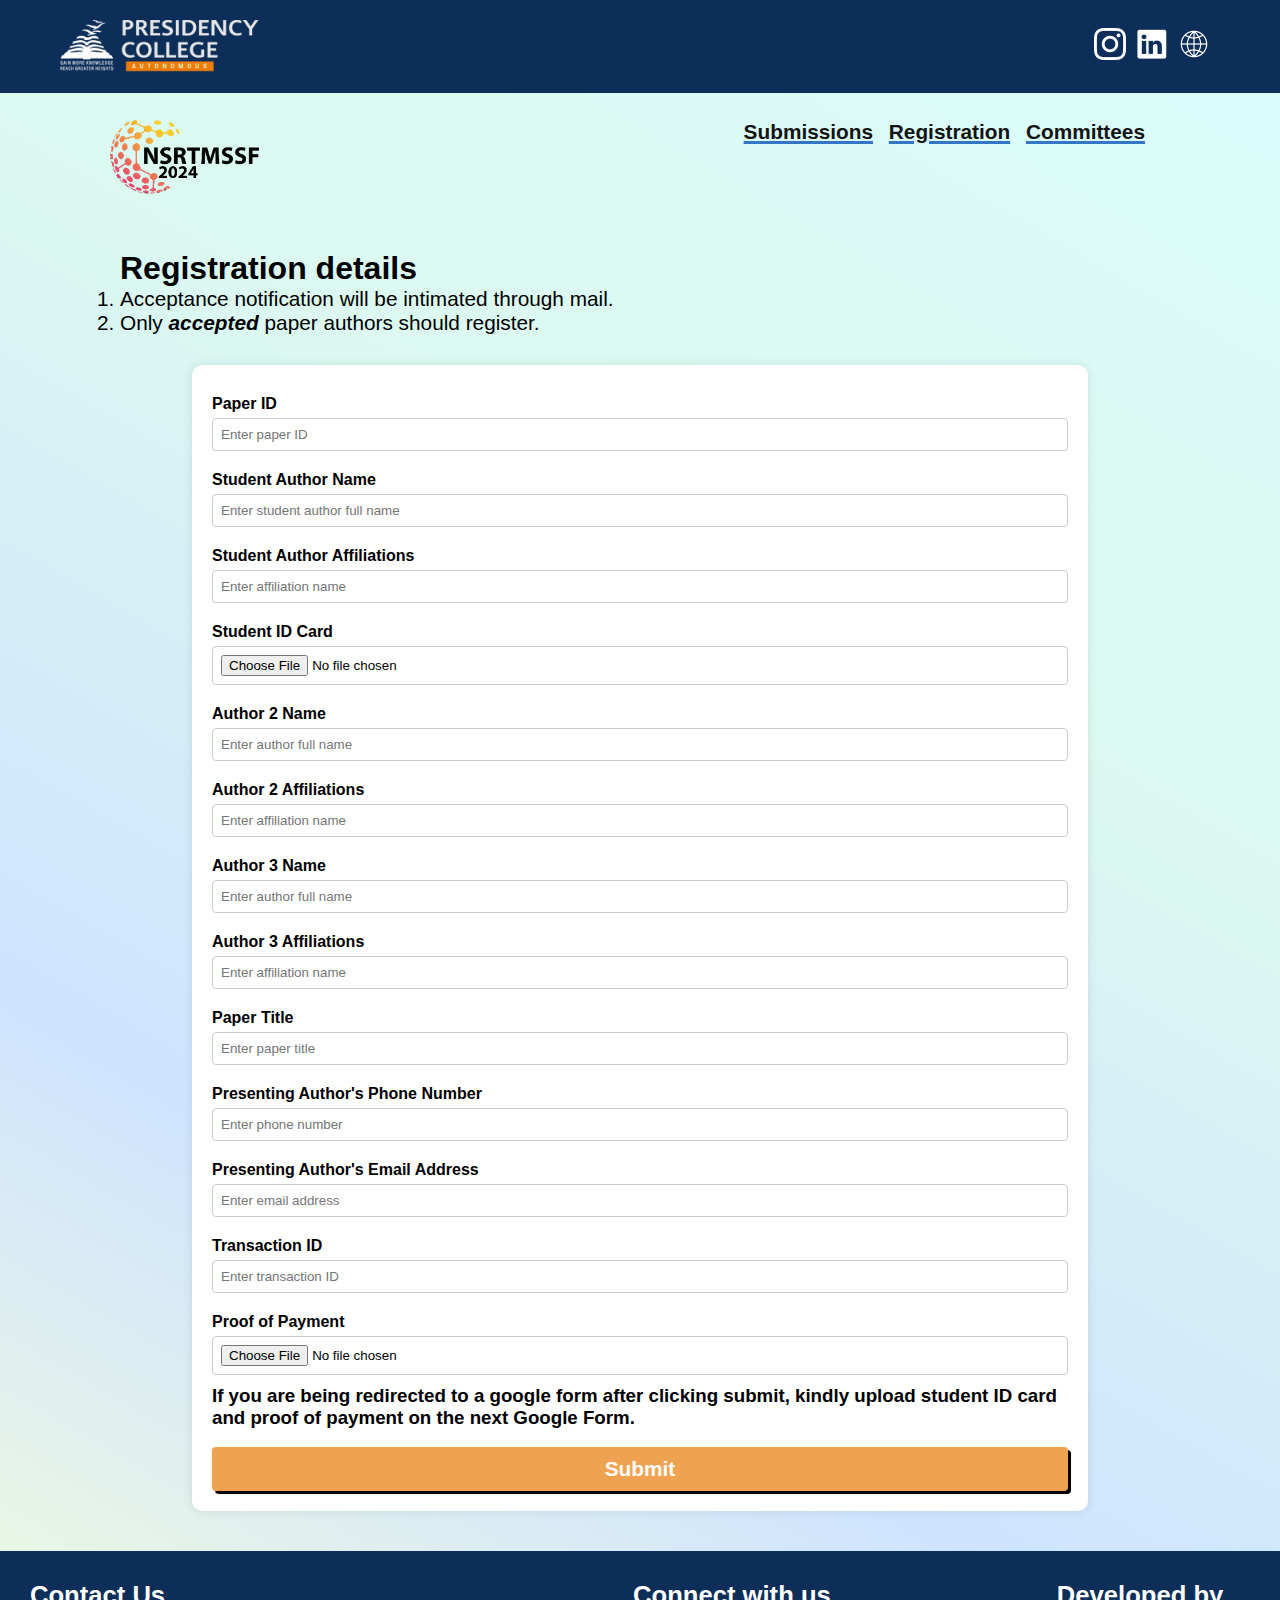
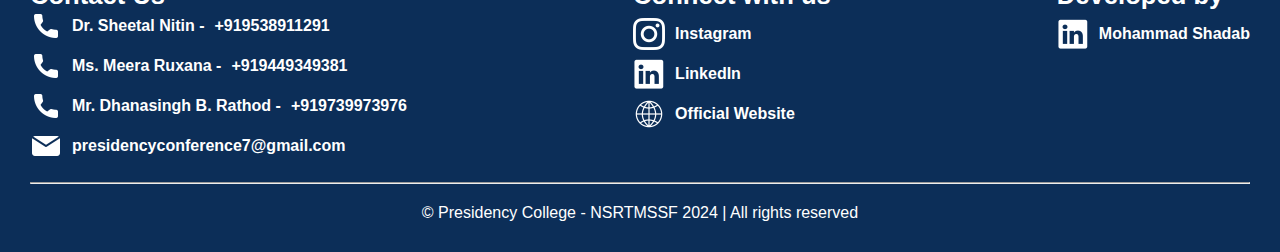
<file: registration.html>
<!DOCTYPE html>
<html lang="en">

<head>

    <!-- Google tag (gtag.js) -->
    <script async src="https://www.googletagmanager.com/gtag/js?id=G-XC0NYL6N88"></script>
    <script>
        window.dataLayer = window.dataLayer || [];
        function gtag() { dataLayer.push(arguments); }
        gtag('js', new Date());

        gtag('config', 'G-XC0NYL6N88');
    </script>
    <meta charset="UTF-8">
    <meta name="viewport" content="width=device-width, initial-scale=1.0">
    <link rel="icon" type="image/png" sizes="16x16" href="Assets/favicon-32x32.png">
    <link rel="stylesheet" href="styles.css">
    <title>NSRTMSSF-2024 | Registration</title>
</head>

<body class="body">

    <div class="body-content-container">
        <div class="college-info-nav">
            <img src="Assets/College-logo.webp" alt="">
            <p class="top-icon-cont">
                <span class="text-image-cont">
                    <a href="https://www.instagram.com/presidencycollege/" target="_blank"> <img
                            src="Assets/instagram.webp" alt="" class="icons"></a>
                </span>

                <span class="text-image-cont">
                    <a href="https://www.linkedin.com/company/presidency-college-hebbal-bengaluru/" target="_blank">
                        <img src="Assets/linkedin.webp" alt="" class="icons">
                    </a>
                </span>

                <span class="text-image-cont">
                    <a href="https://presidencycollege.ac.in/" target="_blank"><img src="Assets/web.webp" alt=""
                            class="icons"> </a>
                </span>
            </p>
        </div>

        <div class="nav">
            <div class="left-logo">
                <a href="/">
                    <img src="Assets/logo.webp" alt="" class="logo">
                </a>
            </div>
            <div class="right-links">
                <ul class="ul">
                    <li>
                        <a href="submission.html" class="nav-links">Submissions</a>
                        <a href="registration.html" class="nav-links">Registration</a>
                        <a href="committee.html" class="nav-links">Committees</a>
                        <!-- <a href="schedule.html" class="nav-links">Schedule</a> -->
                    </li>
                </ul>
            </div>
        </div>

        <div class="reg-details">
            <h1>
                Registration details <br>
            </h1>
            <ul>
                <li>Acceptance notification will be intimated through mail. </li>
                <li>Only <span class="selected">accepted</span> paper authors should register.</li>
            </ul>

        </div>


        <form class="reg-form" name="contact" enctype="multipart/form-data"
            action="https://docs.google.com/forms/u/0/d/e/1FAIpQLSe9omJgHYIlnuOOos5XElgVhBQWUkMJPULFSGPbhBzXyBG5Rw/formResponse">

            <label for="paperID">Paper ID</label>
            <input name="entry.64321735" type="text" id="paperID" placeholder="Enter paper ID">

            <label for="authorName">Student Author Name</label>
            <input name="entry.672381476" type="text" id="authorName" placeholder="Enter student author full name">

            <label for="authorName">Student Author Affiliations</label>
            <input name="entry.1915598717" type="text" id="authorName" placeholder="Enter affiliation name">

            <label for="studentID">Student ID Card</label>
            <input name="entry.370121960" type="file" id="proofOfPayment">

            <label for="authorName">Author 2 Name</label>
            <input name="entry.791298900" type="text" id="authorName" placeholder="Enter author full name">

            <label for="authorName">Author 2 Affiliations</label>
            <input name="entry.712004785" type="text" id="authorName" placeholder="Enter affiliation name">

            <label for="authorName">Author 3 Name</label>
            <input name="entry.969587820" type="text" id="authorName" placeholder="Enter author full name">

            <label for="authorName">Author 3 Affiliations</label>
            <input name="entry.317604057" type="text" id="authorName" placeholder="Enter affiliation name">

            <label for="paperTitle">Paper Title</label>
            <input name="entry.1089428254" type="text" id="paperTitle" placeholder="Enter paper title">

            <label for="phoneNumber">Presenting Author's Phone Number</label>
            <input name="entry.1164878465" type="text" id="phoneNumber" placeholder="Enter phone number">

            <label for="emailAddress">Presenting Author's Email Address</label>
            <input name="entry.640581928" type="email" id="emailAddress" placeholder="Enter email address">

            <label for="transactionID">Transaction ID</label>
            <input name="entry.1772157584" type="text" id="transactionID" placeholder="Enter transaction ID">

            <label for="proofOfPayment">Proof of Payment</label>
            <input name="entry.1268090277" type="file" id="proofOfPayment">

            <h3>
                If you are being redirected to a google form after clicking submit, kindly upload student ID card and
                proof of payment on the next Google Form.
            </h3> <br>

            <button class="submit-btn" type="submit">Submit</button>
        </form>
    </div>





    <footer>
        <div class="upper">
            <div class="contact">
                <h3 class="ft-head">
                    Contact Us
                </h3>

                <div class="numbers">
                    <span class="text-image-cont">
                        <img src="Assets/phone.webp" alt="" class="icons"> Dr. Sheetal Nitin - <a
                            href="tel: +919538911291">+919538911291</a>
                    </span>

                    <span class="text-image-cont">

                        <img src="Assets/phone.webp" alt="" class="icons">Ms. Meera Ruxana - <a
                            href="tel: +919449349381">+919449349381</a>
                    </span>

                    <span class="text-image-cont">
                        <img src="Assets/phone.webp" alt="" class="icons"> Mr. Dhanasingh B. Rathod - <a
                            href="tel: +919739973976">+919739973976</a>
                    </span>

                    <span class="text-image-cont">
                        <img src="Assets/mail.webp" alt="" class="icons"> <a
                            href="mailto: presidencyconference7@gmail.com"
                            target="_blank">presidencyconference7@gmail.com</a>

                    </span>
                </div>
            </div> <br>

            <div class="connect">
                <h3 class="ft-head">
                    Connect with us
                </h3>
                <span class="text-image-cont">
                    <img src="Assets/instagram.webp" alt="" class="icons"><a
                        href="https://www.instagram.com/presidencycollege/" target="_blank">Instagram</a>
                </span>

                <span class="text-image-cont">
                    <img src="Assets/linkedin.webp" alt="" class="icons"><a
                        href="https://www.linkedin.com/company/presidency-college-hebbal-bengaluru/"
                        target="_blank">LinkedIn
                    </a>
                </span>

                <span class="text-image-cont">
                    <img src="Assets/web.webp" alt="" class="icons"><a href="https://presidencycollege.ac.in/"
                        target="_blank">Official Website </a>
                </span>
            </div> <br>

            <div class="devs">
                <h3 class="ft-head">
                    Developed by
                </h3>
                <span class="text-image-cont">
                    <img src="Assets/linkedin.webp" alt="" class="icons"><a
                        href="https://www.linkedin.com/in/shadab-mohammad/" target="_blank">Mohammad Shadab</a>
                </span>

            </div>
        </div>
        <hr>
        <div class="lower">
            <span>
                &#169; Presidency College - NSRTMSSF 2024 |
            </span>
            <span>
                All rights reserved
            </span>
        </div>
    </footer>
</body>

</html>
</file>
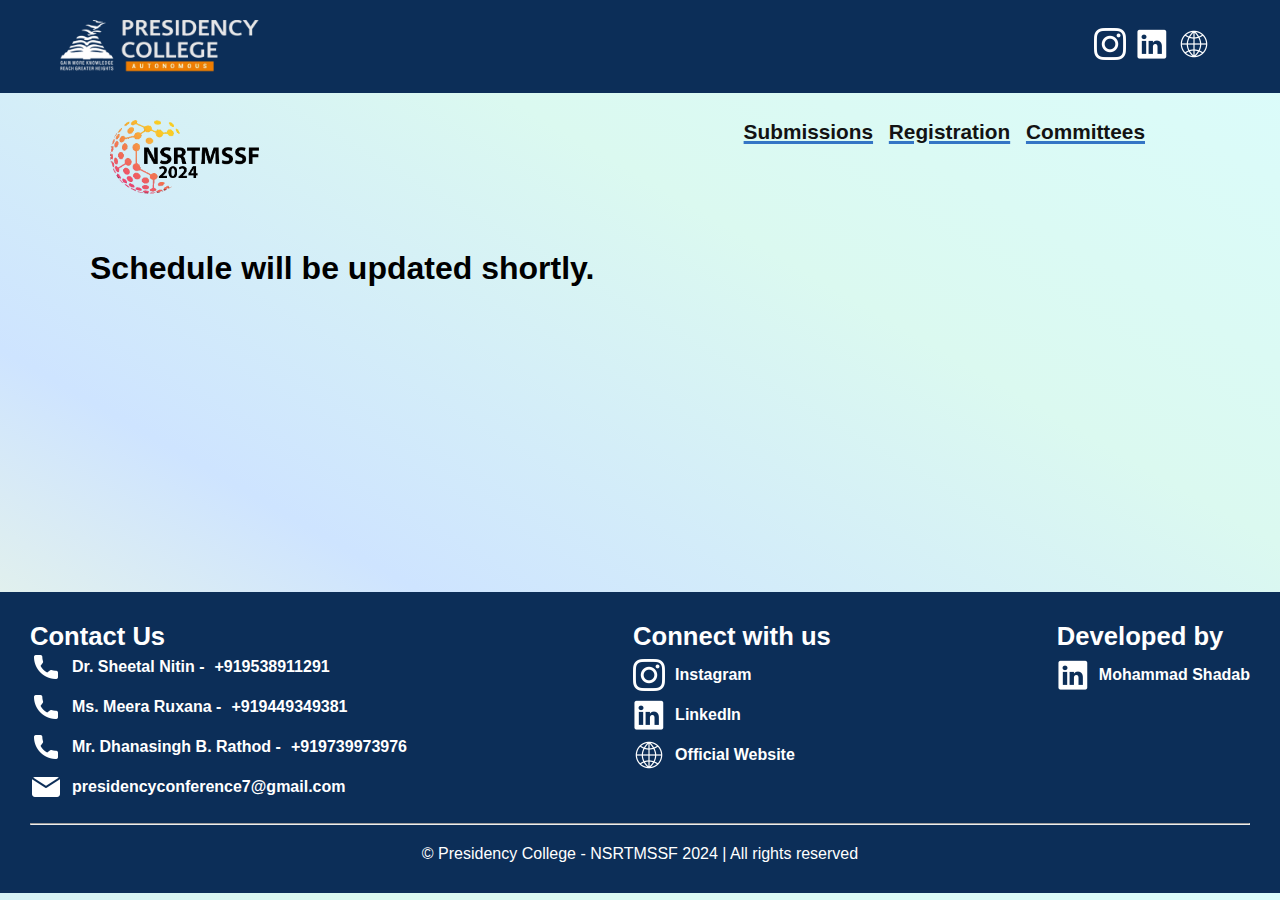
<file: schedule.html>
<!DOCTYPE html>
<html lang="en">

<head>

    <!-- Google tag (gtag.js) -->
    <script async src="https://www.googletagmanager.com/gtag/js?id=G-XC0NYL6N88"></script>
    <script>
        window.dataLayer = window.dataLayer || [];
        function gtag() { dataLayer.push(arguments); }
        gtag('js', new Date());

        gtag('config', 'G-XC0NYL6N88');
    </script>
    <meta charset="UTF-8">
    <meta name="viewport" content="width=device-width, initial-scale=1.0">
    <link rel="icon" type="image/png" sizes="16x16" href="Assets/favicon-32x32.png">
    <link rel="stylesheet" href="styles.css">
    <title>NSRTMSSF-2024 | Schedule</title>
</head>

<body class="body">
    <div class="body-content-container">
        <div class="college-info-nav">
            <img src="Assets/College-logo.webp" alt="">
            <p class="top-icon-cont">
                <span class="text-image-cont">
                    <a href="https://www.instagram.com/presidencycollege/" target="_blank"> <img
                            src="Assets/instagram.webp" alt="" class="icons"></a>
                </span>

                <span class="text-image-cont">
                    <a href="https://www.linkedin.com/company/presidency-college-hebbal-bengaluru/" target="_blank">
                        <img src="Assets/linkedin.webp" alt="" class="icons">
                    </a>
                </span>

                <span class="text-image-cont">
                    <a href="https://presidencycollege.ac.in/" target="_blank"><img src="Assets/web.webp" alt=""
                            class="icons"> </a>
                </span>
            </p>
        </div>

        <div class="nav">
            <div class="left-logo">
                <a href="/">
                    <img src="Assets/logo.webp" alt="" class="logo">
                </a>
            </div>
            <div class="right-links">
                <ul class="ul">
                    <li>
                        <a href="submission.html" class="nav-links">Submissions</a>
                        <a href="registration.html" class="nav-links">Registration</a>
                        <a href="committee.html" class="nav-links">Committees</a>
                        <!-- <a href="schedule.html" class="nav-links">Schedule</a> -->
                    </li>
                </ul>
            </div>
        </div>

        <div class="shcedule-details">
            <h1>
                Schedule will be updated shortly.
            </h1>
        </div>

    </div>


    <footer>
        <div class="upper">
            <div class="contact">
                <h3 class="ft-head">
                    Contact Us
                </h3>

                <div class="numbers">
                    <span class="text-image-cont">
                        <img src="Assets/phone.webp" alt="" class="icons"> Dr. Sheetal Nitin - <a
                            href="tel: +919538911291">+919538911291</a>
                    </span>

                    <span class="text-image-cont">

                        <img src="Assets/phone.webp" alt="" class="icons">Ms. Meera Ruxana - <a
                            href="tel: +919449349381">+919449349381</a>
                    </span>

                    <span class="text-image-cont">
                        <img src="Assets/phone.webp" alt="" class="icons"> Mr. Dhanasingh B. Rathod - <a
                            href="tel: +919739973976">+919739973976</a>
                    </span>

                    <span class="text-image-cont">
                        <img src="Assets/mail.webp" alt="" class="icons"> <a
                            href="mailto: presidencyconference7@gmail.com"
                            target="_blank">presidencyconference7@gmail.com</a>

                    </span>
                </div>
            </div> <br>

            <div class="connect">
                <h3 class="ft-head">
                    Connect with us
                </h3>
                <span class="text-image-cont">
                    <img src="Assets/instagram.webp" alt="" class="icons"><a
                        href="https://www.instagram.com/presidencycollege/" target="_blank">Instagram</a>
                </span>

                <span class="text-image-cont">
                    <img src="Assets/linkedin.webp" alt="" class="icons"><a
                        href="https://www.linkedin.com/company/presidency-college-hebbal-bengaluru/"
                        target="_blank">LinkedIn
                    </a>
                </span>

                <span class="text-image-cont">
                    <img src="Assets/web.webp" alt="" class="icons"><a href="https://presidencycollege.ac.in/"
                        target="_blank">Official Website </a>
                </span>
            </div> <br>

            <div class="devs">
                <h3 class="ft-head">
                    Developed by
                </h3>
                <span class="text-image-cont">
                    <img src="Assets/linkedin.webp" alt="" class="icons"><a
                        href="https://www.linkedin.com/in/shadab-mohammad/" target="_blank">Mohammad Shadab</a>
                </span>
            </div>
        </div>
        <hr>
        <div class="lower">
            <span>
                &#169; Presidency College - NSRTMSSF 2024 |
            </span>
            <span>
                All rights reserved
            </span>
        </div>
    </footer>
</body>

</html>
</file>
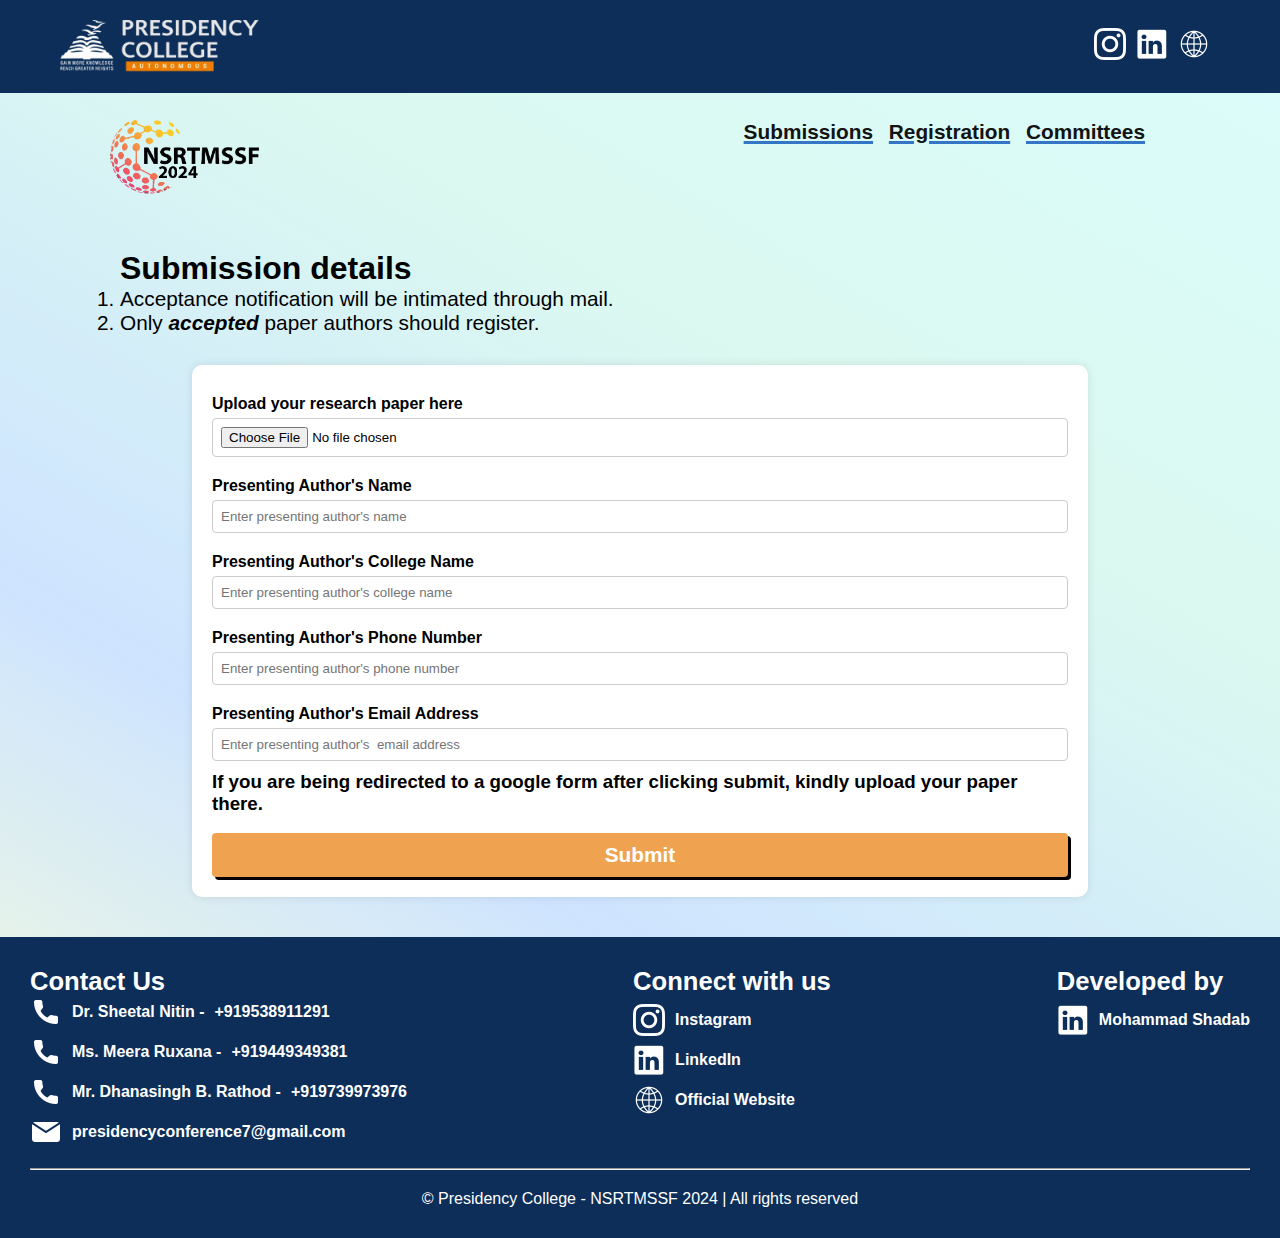
<file: submission.html>
<!DOCTYPE html>
<html lang="en">

<head>

    <!-- Google tag (gtag.js) -->
    <script async src="https://www.googletagmanager.com/gtag/js?id=G-XC0NYL6N88"></script>
    <script>
        window.dataLayer = window.dataLayer || [];
        function gtag() { dataLayer.push(arguments); }
        gtag('js', new Date());

        gtag('config', 'G-XC0NYL6N88');
    </script>
    <meta charset="UTF-8">
    <meta name="viewport" content="width=device-width, initial-scale=1.0">
    <link rel="icon" type="image/png" href="Assets/favicon-32x32.png">
    <link rel="stylesheet" href="styles.css">
    <title>NSRTMSSF-2024 | Submissions</title>
</head>

<body class="body">

    <div class="body-content-container">
        <div class="college-info-nav">
            <img src="Assets/College-logo.webp" alt="">
            <p class="top-icon-cont">
                <span class="text-image-cont">
                    <a href="https://www.instagram.com/presidencycollege/" target="_blank"> <img
                            src="Assets/instagram.webp" alt="" class="icons"></a>
                </span>

                <span class="text-image-cont">
                    <a href="https://www.linkedin.com/company/presidency-college-hebbal-bengaluru/" target="_blank">
                        <img src="Assets/linkedin.webp" alt="" class="icons">
                    </a>
                </span>

                <span class="text-image-cont">
                    <a href="https://presidencycollege.ac.in/" target="_blank"><img src="Assets/web.webp" alt=""
                            class="icons"> </a>
                </span>
            </p>
        </div>

        <div class="nav">
            <div class="left-logo">
                <a href="/">
                    <img src="Assets/logo.webp" alt="" class="logo">
                </a>
            </div>
            <div class="right-links">
                <ul class="ul">
                    <li>
                        <a href="submission.html" class="nav-links">Submissions</a>
                        <a href="registration.html" class="nav-links">Registration</a>
                        <a href="committee.html" class="nav-links">Committees</a>
                        <!-- <a href="schedule.html" class="nav-links">Schedule</a> -->
                    </li>
                </ul>
            </div>
        </div>


        <div class="reg-details">
            <h1>
                Submission details <br>
            </h1>
            <ul>
                <li>Acceptance notification will be intimated through mail. </li>
                <li>Only <span class="selected">accepted</span> paper authors should register.</li>
            </ul>

        </div>


        <form class="reg-form" name="contact" enctype="multipart/form-data"
            action="https://docs.google.com/forms/u/0/d/e/1FAIpQLSdRdrXDVprtB-5lPBMpM8gHWnOQYQHEzieMgoGFwl5xMXeXPg/formResponse">

            <label for="researchPaper">Upload your research paper here</label>
            <input name="entry.1172595789" type="file" id="proofOfPayment"
                accept="image/*, application/pdf, application/msword, application/vnd.openxmlformats-officedocument.wordprocessingml.document"
                placeholder="Kindly Upload student ID card on the next Google Form">

            <label for="authorName">Presenting Author's Name</label>
            <input name="entry.1842376355" type="text" id="authorName" placeholder="Enter presenting author's name">

            <label for="collegeName">Presenting Author's College Name</label>
            <input name="entry.373534917" type="text"  placeholder="Enter presenting author's college name">

            <label for="phoneNumber">Presenting Author's Phone Number</label>
            <input name="entry.1976892070" type="text" id="phoneNumber" placeholder="Enter presenting author's phone number">

            <label for="emailAddress">Presenting Author's Email Address</label>
            <input name="entry.806412675" type="email" id="EmailAddress" placeholder="Enter presenting author's  email address">


            <h3>
                If you are being redirected to a google form after clicking submit, kindly upload your paper there.
            </h3> <br>

            <button class="submit-btn" type="submit">Submit</button>
        </form>
    </div>





    <footer>
        <div class="upper">
            <div class="contact">
                <h3 class="ft-head">
                    Contact Us
                </h3>

                <div class="numbers">
                    <span class="text-image-cont">
                        <img src="Assets/phone.webp" alt="" class="icons"> Dr. Sheetal Nitin - <a
                            href="tel: +919538911291">+919538911291</a>
                    </span>

                    <span class="text-image-cont">

                        <img src="Assets/phone.webp" alt="" class="icons">Ms. Meera Ruxana - <a
                            href="tel: +919449349381">+919449349381</a>
                    </span>

                    <span class="text-image-cont">
                        <img src="Assets/phone.webp" alt="" class="icons"> Mr. Dhanasingh B. Rathod - <a
                            href="tel: +919739973976">+919739973976</a>
                    </span>

                    <span class="text-image-cont">
                        <img src="Assets/mail.webp" alt="" class="icons"> <a
                            href="mailto: presidencyconference7@gmail.com"
                            target="_blank">presidencyconference7@gmail.com</a>

                    </span>
                </div>
            </div> <br>

            <div class="connect">
                <h3 class="ft-head">
                    Connect with us
                </h3>
                <span class="text-image-cont">
                    <img src="Assets/instagram.webp" alt="" class="icons"><a
                        href="https://www.instagram.com/presidencycollege/" target="_blank">Instagram</a>
                </span>

                <span class="text-image-cont">
                    <img src="Assets/linkedin.webp" alt="" class="icons"><a
                        href="https://www.linkedin.com/company/presidency-college-hebbal-bengaluru/"
                        target="_blank">LinkedIn
                    </a>
                </span>

                <span class="text-image-cont">
                    <img src="Assets/web.webp" alt="" class="icons"><a href="https://presidencycollege.ac.in/"
                        target="_blank">Official Website </a>
                </span>
            </div> <br>

            <div class="devs">
                <h3 class="ft-head">
                    Developed by
                </h3>
                <span class="text-image-cont">
                    <img src="Assets/linkedin.webp" alt="" class="icons"><a
                        href="https://www.linkedin.com/in/shadab-mohammad/" target="_blank">Mohammad Shadab</a>
                </span>

               
            </div>
        </div>
        <hr>
        <div class="lower">
            <span>
                &#169; Presidency College - NSRTMSSF 2024 |
            </span>
            <span>
                All rights reserved
            </span>
        </div>
    </footer>
</body>

</html>
</file>
<file: styles.css>
@import url('https://fonts.googleapis.com/css2?family=Manrope:wght@500&family=Tektur&display=swap');

:root {
    --primary-font: "Roboto", sans-serif;
    --primary-font-color: "rgb(35, 35, 35);";
    /*not black*/
}

* {
    margin: 0;
    padding: 0;
    box-sizing: border-box;
}

html {
    scroll-behavior: smooth;
}

.body {
    font-family: var(--primary-font);
    /* background-color: #e6e3e0; */
    background: linear-gradient(210deg, #dbfcfc, #dbf9f0, #cee4ff, #f8ffd8);
    color: var(--primary-font-color);
}

.body-content-container {
    margin: 60px 90px 0 90px;
}

a {
    text-decoration: none;
    color: var(--primary-font-color);
}

iframe {
    border-radius: 20px;
    width: 100%;
}

#arrow-up {
    position: fixed;
    bottom: 0px;
    right: 13px;
    cursor: pointer;
    display: none;
    transform: scale(0.5);
}

.college-info-nav {
    background-color: #0c2e58;
    color: #ffffff;
    display: flex;
    justify-content: space-between;
    width: 100vw;
    position: fixed;
    top: 0;
    left: 0;
    z-index: 1000;
    align-items: center;
    padding: 20px 60px;
    font-size: 1.2rem;
    margin-bottom: 30px;
}

.college-info-nav>img {
    width: 200px;
}

.nav {
    display: flex;
    justify-content: space-between;
    color: #131313;
    padding: 20px;
    font-weight: lighter;
    width: 100%;
    font-size: 1.3rem;
    margin-top: 100px;
    margin-bottom: 30px;
    font-weight: bold;

}

.nav-links {
    margin: 0 5px;
}

.logo {
    width: 150px;
}

.ul {
    display: flex;
    justify-content:center;
    list-style: none;
    align-items: center;
}


.links {
    margin: 0 10px;
}

.homepage-img{
    width: 35px;
}



.right-links .ul li {
    display: inline-block;
    margin-right: 20px;
    position: relative;
}

.right-links .ul li a {
    text-decoration: none;
    position: relative;
    text-decoration: underline 3px solid #3475c5;
}

.right-links .ul li a::before {
    content: "";
    position: absolute;
    width: 100%;
    height: 4px;
    bottom: 0;
    left: 0;
    background-color: #efa351;
    transform: scaleX(0);
    transform-origin: bottom right;
    transition: transform 0.3s ease-out;
}

.right-links .ul li a:hover::before {
    transform: scaleX(1);
    transform-origin: bottom left;
}


.top-icon-cont {
    display: flex;
    margin: 0 10px;
    gap: 0 10px;
}

.top-icon-cont .text-image-cont>img {
    width: 30px;
}

.banner-section {
    display: flex;
    justify-content: center;
    align-items: center;
    width: 100%;
}

.banner {
    display: flex;
    justify-content: center;
    margin: auto;
    gap: 0 30px;
    width: 80%;
    align-items: center;
}

.banner>img {
    border-radius: 10px;
}

.banner .left-bnr {
    width: 900px;
    height: auto;
    box-shadow: 5px 5px 4px #222222;
}

.banner .right-bnr {
    width: 450px;
    height: 550px;
    box-shadow: 6px 6px 4px #222222;
}

body {
    background: #2B2B2B;
}

#wrapper {
    width: 100%;
    max-width: 725px;
    margin-top: -50px;
    margin-left: -150px;
}

.gears {
    width: 48%;
    display: inline-block;
}

.gears-container {
    width: 150px;
    height: 150px;
    font-size: 40px;
    padding: 9%;
    position: relative;
    margin: 0px auto;
}

.gear-rotate {
    width: 2em;
    height: 2em;
    top: 50%;
    left: 50%;
    margin-top: -2.6rem;
    margin-left: -2.6em;
    background: #ff8c00;
    position: absolute;
    border-radius: 1em;
    -webkit-animation: 1s gear-rotate linear infinite;
    -moz-animation: 1s gear-rotate linear infinite;
    animation: 1s gear-rotate linear infinite;
}

.gear-rotate-left {
    margin-top: -3.1em;
    margin-left: -0.3em;
    top: 50%;
    width: 2em;
    height: 2em;
    background: #ff8c00;
    position: absolute;
    border-radius: 1em;
    -webkit-animation: 1s gear-rotate-left linear infinite;
    -moz-animation: 1s gear-rotate-left linear infinite;
    animation: 1s gear-rotate-left linear infinite;
}

.gear-rotate::before,
.gear-rotate-left::before {
    width: 2.8em;
    height: 2.8em;
    background:
        -webkit-linear-gradient(0deg, transparent 39%, #ff8c00 39%, #ff8c00 61%, transparent 61%),
        -webkit-linear-gradient(60deg, transparent 42%, #ff8c00 42%, #ff8c00 58%, transparent 58%),
        -webkit-linear-gradient(120deg, transparent 42%, #ff8c00 42%, #ff8c00 58%, transparent 58%);
    background:
        -moz-linear-gradient(0deg, transparent 39%, #ff8c00 39%, #47EC19 61%, transparent 61%),
        -moz-linear-gradient(60deg, transparent 42%, #ff8c00 42%, #ff8c00 58%, transparent 58%),
        -moz-linear-gradient(120deg, transparent 42%, #ff8c00 42%, #ff8c00 58%, transparent 58%);
    background:
        -o-linear-gradient(0deg, transparent 39%, #ff8c00 39%, #ff8c00 61%, transparent 61%),
        -o-linear-gradient(60deg, transparent 42%, #ff8c00 42%, #ff8c00 58%, transparent 58%),
        -o-linear-gradient(120deg, transparent 42%, #47EC19 42%, #ff8c00 58%, transparent 58%);
    background: -ms-linear-gradient(0deg, transparent 39%, #ff8c00 39%, #ff8c00 61%, transparent 61%), -ms-linear-gradient(60deg, transparent 42%, #ff8c00 42%, #ff8c00 58%, transparent 58%), -ms-linear-gradient(120deg, transparent 42%, #ff8c00 42%, #ff8c00 58%, transparent 58%);
    background:
        linear-gradient(0deg, transparent 39%, #ff8c00 39%, #ff8c00 61%, transparent 61%),
        linear-gradient(60deg, transparent 42%, #ff8c00 42%, #ff8c00 58%, transparent 58%),
        linear-gradient(120deg, transparent 42%, #ff8c00 42%, #ff8c00 58%, transparent 58%);
    position: absolute;
    content: "";
    top: -.4em;
    left: -.4em;
    border-radius: 1.4em;
}

.gear-rotate::after,
.gear-rotate-left::after {
    width: 1em;
    height: 1em;
    background: #2B2B2B;
    position: absolute;
    content: "";
    top: .5em;
    left: .5em;
    border-radius: .5em;
}

/*
   * Keyframe Animations 
   */

@-webkit-keyframes gear-rotate {
    0% {
        -webkit-transform: rotate(0deg);
    }

    100% {
        -webkit-transform: rotate(-180deg);
    }
}

@-moz-keyframes gear-rotate {
    0% {
        transform: rotate(0deg);
    }

    100% {
        transform: rotate(-180deg);
    }
}

@keyframes gear-rotate {
    0% {
        transform: rotate(0deg);
    }

    100% {
        transform: rotate(-180deg);
    }
}

@-webkit-keyframes gear-rotate-left {
    0% {
        -webkit-transform: rotate(30deg);
    }

    100% {
        -webkit-transform: rotate(210deg);
    }
}

@-moz-keyframes gear-rotate-left {
    0% {
        -webkit-transform: rotate(30deg);
    }

    100% {
        -webkit-transform: rotate(210deg);
    }
}

@keyframes gear-rotate-left {
    0% {
        -webkit-transform: rotate(30deg);
    }

    100% {
        -webkit-transform: rotate(210deg);
    }
}



.content-container {
    margin: 60px 0;
}

.timer-container {
    display: flex;
    text-align: center;
    border: 3px solid #1c1b1b;
    border-radius: 10px;
    color: #0e0e0e;
    padding: 20px;
    flex-direction: column;
    box-shadow: 3px 3px 2px #111111;
}

.timer-wrapper {
    display: flex;
    flex-direction: row !important;
    gap: 0 80px;
    justify-content: center;
    align-items: center;
}

.timer-wrapper > h1{
    font-size: 3.2rem
}

#days,
#hours,
#minutes,
#seconds {
    font-size: 5rem;
    font-family: 'manrope';
}

.timer-words {
    font-size: 1.7rem;
}

.colon {
    font-size: 4rem;
}


#timer {
    font-size: 3.2rem;
    font-weight: bold;
}

.register-btn {
    border-radius: 15px;
    padding: 15px;
    width: 70%;
    margin: 30px auto;
    font-weight: bold;
    display: block;
    font-size: 1.6rem;
    background: linear-gradient(210deg, #ff8c00, #fbf315);
    box-shadow: 3px 3px #161616;
    cursor: pointer;
}

.register-btn:hover {
    transform: scale(0.97);
    text-decoration: none;
}

.college-heading {
    text-align: center;
    font-size: 3rem;
    margin-bottom: 30px;
}

.quick-links {
    margin-top: 80px;
}

.quick-links>h3 {
    text-align: center;
    font-size: 1.6rem;
    margin-bottom: 10px;
}

.quick-links>.links {
    background-color: #3475c5;
    padding: 20px;
    border-radius: 15px;
    text-align: center;
}

.ref-links {
    display: inline-block;
    text-align: center;
    background-color: #efa351;
    padding: 10px;
    border-radius: 10px;
    margin: 0 12px;
    font-weight: 600;
    transition: 0.2s ease-in-out;
    box-shadow: 3px 4px rgb(18, 18, 18);
}

.ref-links:hover {
    transform: scale(1.15);
}

.about-seminar {
    padding: 30px;
    margin-top: 30px;
}

.about-seminar>h2 {
    margin-top: 20px;
    text-align: center;
    font-size: 2.4rem;
    margin-bottom: 10px;
    letter-spacing: 2px;
}

.about-seminar>p {
    font-size: 1.3rem;
    letter-spacing: 1px;
}

.about-seminar>h3 {
    font-size: 2.3rem;
    margin-top: 30px;
    margin-bottom: 10px;
    /* text-decoration: underline; */
}

.about-container {
    margin: 60px 0;
    display: flex;
    justify-content: space-between;
    align-items: center;
}

.tuoba-container {
    margin: 90px 0;
    display: flex;
    flex-direction: row-reverse;
    justify-content: space-between;
    gap: 0 50px;
    align-items: center;
}

.theme-name {
    font-size: 1.5rem;
}

.quick-links .ql {
    font-size: 2.3rem;
    text-shadow: none;
    color: #0e0e0e;
}


.section-content-container>h2 {
    font-size: 3.4rem;
    text-shadow: 2px 2px 2px #0e0e0e;
    color: #234e84;
}

.section-content-container>p {
    width: 85%;
    font-size: 1.6rem;
    text-align: justify;
    color: #0e0e0e;
}

.assets-container>img {
    width: 450px;
}

.sdct {
    width: 100%;
}

.mail-link {
    color: #3475c5;
}

#seminar-themes {
    font-size: 3rem;
}

.topics-table {
    display: flex;
    flex-direction: column;
    justify-content: space-between;
    border: 1px solid black;
    box-shadow: 0 0 5px 5px #111111;
    font-size: 1.2rem;
    padding: 25px;
}


.content-box {
    display: flex;
    align-items: center;
    justify-content: space-evenly;
}

.humanities.content-box {
    flex-direction: row-reverse;
}


.img-cont>img {
    width: 300px;
}

.table-heading {
    font-size: 1.6rem;
    font-weight: bold;
    text-decoration: underline;
}

.table-ul {
    list-style: circle;
}

.table-ul>li {
    margin: 10px 0px;
}

.dates-table {
    display: flex;
    margin-top: 10px;
    text-align: center;
    justify-content: space-between;
    font-size: 2rem;
    gap: 0 90px;
}

.assets-container>.dates-side-img {
    width: 300px;
    transform: rotate(20deg);
}


th,
td {
    padding: 10px;
    border-bottom-right-radius: 20px;
    border-top-left-radius: 20px;
    text-align: center;
}

tbody tr:nth-child(even) {
    background-color: #efa351;
}

tbody tr:nth-child(odd) {
    background-color: rgb(52, 117, 197);
    color: #f3f3f3;
}

th {
    background-color: #3475c5;
    color: white;
}


.guidelines-img {
    transform: rotate(20deg);
    margin-right: 60px;
}

.assets-container>.guidelines-img {
    width: 300px;
}

.register-heading {
    font-weight: bold;
}

.fees-p {
    border: 2px solid #111111;
    box-shadow: 3px 3px 2px #232323;
    padding: 10px;
    border-radius: 20px;
    font-size: 1.3rem !important;
}

#accountNumber,
#ifscCode,
#collegeName {
    color: #d28533;
    font-weight: bold;
}

.notice {
    margin-top: 30px;
    text-align: center;
    font-size: 1.3rem;
    border: 1px solid gray;
    padding: 8px;
}

.dept-details {
    display: flex;
    justify-content: space-between;
    /* align-items: center; */
    text-align: center;
}


.copy-btn {
    background-color: #3475c5;
    padding: 5px;
    border-radius: 5px;
    color: white;
    box-shadow: 2px 2px 2px black;
}

.copy-btn:hover {
    cursor: pointer;
    transform: scale(0.97);
}

.dwnld-btn {
    background-color: #efa351;
    padding: 10px;
    border-radius: 15px;
    color: white;
    font-size: 1.2rem;
    box-shadow: 2px 2px black;
}

.dwnld-btn:hover {
    cursor: pointer;
    transform: scale(0.97);
}



.text-container {
    width: 90%;
    box-sizing: border-box;
    padding: 0 20px;
    font-size: 1.2rem;
    line-height: 27px;
    text-align: justify;
}

.tcd {
    width: 60%;
    font-size: 1.4rem;
    line-height: 30px;
    letter-spacing: 1.6px;
}

.dept-img {
    width: 100%;
}

.dept-details.hum {
    flex-direction: row-reverse;
}

.college-back {
    width: 1000px;
}


.presidency {
    color: #234e84;
    font-size: 2rem;
    font-weight: bold;
}

.committee-heading {
    margin-top: 20px;
    text-align: center;

}

.cards-container {
    padding: 30px;
}

.cards-container>h3 {
    font-size: 2rem;
    text-decoration: underline;
    margin-bottom: -30px;
}

.chair-cards {
    display: flex;
    justify-content: space-evenly;
    flex-wrap: wrap;
    margin: 10px 20px;
}

.card {
    width: 280px;
    height: 320px;
    overflow: hidden;
    border-radius: 15px;
    background: linear-gradient(to bottom, rgb(52, 117, 197) 35%, rgb(239, 163, 81) 25% 100%);
    margin: 20px 20px;
}

.image-container {
    /* width: 90%; */
    box-sizing: border-box;
    border-radius: 5px;
    width: 100%;
    height: 75%;
    display: flex;
    align-items: center;
    justify-content: center;
    overflow: hidden;
    box-shadow: 11px 11px 7px #454545;
}

.rounded-image {
    width: 150px;
    height: 150px;
    border-radius: 50%;
    object-fit: cover;
    border: 4px dashed white;
}

.card-text {
    padding: 10px;
    text-align: center;
    font-size: 1.1rem;
}

.card .image-container {
    box-shadow: none;
}

.chair-name {
    margin-top: -50px;
    font-size: 1.4rem;
    font-weight: 600;
    font-family: var(--primary-font);

}

.org-cards {
    display: flex;
    flex-wrap: wrap;
    justify-content: center;
}

.org-details {
    display: flex;
    align-items: center;
    gap: 20px;
    margin: 10px;
    flex-basis: calc(25% - 40px);
}

.org-details>img {
    border-radius: 50%;
    border: 2px dotted blue;
    width: 80px;
}

.reg-form {
    background-color: #fff;
    padding: 20px;
    border-radius: 10px;
    box-shadow: 0 0 10px rgba(0, 0, 0, 0.1);
    width: 70vw;
    text-align: left;
    margin-bottom: 40px;
    display: flex;
    justify-content: center;
    flex-direction: column;
    margin: auto;
    margin-bottom: 40px;
}

.submit-btn {
    background-color: #efa351;
    color: #fff;
    padding: 10px;
    border: none;
    border-radius: 4px;
    cursor: pointer;
    width: 100%;
    font-size: 1.3rem;
    font-weight: bold;
    box-shadow: 3px 3px black;
}

.submit-btn:hover {
    transform: scale(0.97);
}

label {
    display: block;
    margin: 10px 0 5px;
    font-weight: bold;
}

input {
    width: 100%;
    padding: 8px;
    margin-bottom: 10px;
    box-sizing: border-box;
    border: 1px solid #ccc;
    border-radius: 4px;
}

.reg-details {
    margin: 30px;
}

.reg-details li {
    font-size: 1.3rem;
    list-style: decimal;
}

.selected {
    font-style: italic;
    font-weight: bold;
}

.shcedule-details {
    height: 38vh;
}

footer {
    background-color: #0c2e58;
    color: white;
    padding: 30px;
}

.upper {
    display: flex;
    justify-content: space-between;
}

.contact>h3 {
    font-size: 1.6rem;
}

.connect>h3 {
    font-size: 1.6rem;
}

.devs>h3 {
    font-size: 1.6rem;
}

.numbers {
    display: flex;
    flex-direction: column;
    font-weight: bold;
    gap: 8px 0;
}

.connect {
    display: flex;
    flex-direction: column;
    font-weight: bold;
    gap: 8px 0;
}

.devs {
    display: flex;
    flex-direction: column;
    font-weight: bold;
    gap: 8px 0;
}

.lower {
    text-align: center;
}

hr {
    margin: 20px 0;
}

.icons {
    width: 32px;
}

.icons:hover {
    cursor: pointer;
    transform: scale(1.2);
}

.text-image-cont {
    display: flex;
    align-items: center;
    gap: 0 10px;
}

.convenors {
    display: flex;
    align-items: center;
    justify-content: center;

}

.convenors h4 {
    margin: 30px 0;
    padding: 15px;
    width: 60%;
    text-align: center;
    color: #fff;
    border-radius: 3px;
    font-size: 1.5rem;
}

.convenors h4:nth-child(1) {
    background-color: #3475c5;
    color: #111111;
    font-weight: normal;
}

.convenors h4:nth-child(2) {
    background-color: #efa351;
    font-weight: normal;
}

.convenors h4:nth-child(3) {
    background-color: #3475c5;
    color: #111111;
    font-weight: normal;
}

.organizers {
    display: flex;
    flex-direction: column;
    margin: 40px;
    font-size: 1.4rem;
}





@media only screen and (max-width: 767px) {

    #arrow-up {
        right: -30px;
    }

    .menu-toggle{
        display: block;
        background-color: red;
    }

    .right-links {
        /* position: fixed; */
        top: 0;
        left: -250px;
        width: 250px;
        height: 100%;
        /* background-color: #f9f9f9; */
        /* z-index: 1000; */
        /* overflow-x: hidden; */
        transition: 0.3s;
    }

    .hamburger {
        width: 225px;
        height: 3px;
        background-color: #333;
        margin: 5px 0;
        left: 200px;
    }
    

    .right-links.open {
        left: 0; /* Slide in when menu is open */
    }

    .body {
        font-family: var(--primary-font);
        background: linear-gradient(210deg, #dbfcfc, #dbf9f0, #cee4ff, #f8ffd8);
        color: var(--primary-font-color);
    }

    .body-content-container {
        margin: 10px 20px 0 10px;
    }

    .college-info-nav {
        padding: 10px;
        background-color: #0c2e58;
    }

    .college-info-nav>img {
        width: 120px;
    }

    .icons {
        width: 22px;
    }

    .nav {
        display: flex;
        justify-content: space-between;
        color: #131313;
        padding: 10px;
        width: 100%;
        margin-top: 60px;
        margin-bottom: 30px;
        font-weight: normal;
        align-items: center;
    }

    .right-links .ul li {
        display: inline-block;
        margin-right: 20px;
        position: relative;
    }

    .right-links .ul li a {
        text-decoration: none;
        position: relative;
        text-decoration: underline 3px solid #3475c5;
    }

    .right-links .ul li a::before {
        content: "";
        position: absolute;
        width: 100%;
        height: 3px;
        bottom: 0;
        left: 0;
        background-color: #efa351;
        transform: scaleX(0);
        transform-origin: bottom right;
        transition: transform 0.3s ease-out;
    }

    .right-links .ul li a:hover::before {
        transform: scaleX(1);
        transform-origin: bottom left;
    }


    .logo {
        width: 70px;
    }

    .ul {
        display: flex;
        justify-content: space-between;
        list-style: none;
        font-size: 0.7rem;
    }

    .right-links .ul li {
        margin-right: -10px;
    }

    .nav-links {
        margin: 0 5px;
    }

    .banner {
        display: flex;
        justify-content: center;
        margin: auto;
        gap: 0 30px;
        width: 80%;
        align-items: center;
        flex-direction: column;
        gap: 20px 0;
    }

    .banner>img {
        border-radius: 10px;
    }

    .banner .left-bnr {
        width: 360px;
        height: auto;
        box-shadow: 5px 5px 4px #222222;
    }

    .banner .right-bnr {
        width: 90%;
        margin: auto;
        height: auto;
        box-shadow: 6px 6px 4px #222222;
    }

    #wrapper {
        /* width: 100%;
        max-width: 225px;
        margin-top: -50px;
        margin-left: 10px; */
        display: none;
    }

    .timer-container {
        display: flex;
        text-align: center;
        border: 1px solid #1c1b1b;
        border-radius: 10px;
        color: #0e0e0e;
        padding: 20px;
        flex-direction: column;
        box-shadow: 3px 3px 2px #111111;
    }

    .timer-wrapper {
        display: flex;
        flex-direction: row !important;
        gap: 0 10px;
        justify-content: center;
        align-items: center;
    }

    #days,
    #hours,
    #minutes,
    #seconds {
        font-size: 1.4rem;
        font-family: 'manrope';
        font-weight: bold;
    }

    .timer-words {
        font-size: 1rem;
    }

    .colon {
        font-size: 2rem;
    }

    .timer-container>h1 {
        font-size: 1.2rem;
    }

    .register-btn {
        border-radius: 10px;
        padding: 10px;
        width: 70%;
        margin: 30px auto;
        font-weight: bold;
        display: block;
        font-size: 1.3rem;
        background: linear-gradient(210deg, #ff8c00, #fbf315);
        box-shadow: 3px 3px #161616;
        cursor: pointer;
    }

    .college-heading {
        text-align: center;
        font-size: 1.8rem;
        margin-bottom: 30px;
    }

    .dept-details {
        display: flex;
        flex-direction: column;
        justify-content: space-between;
        align-items: center;
    }

    .image-container {
        box-sizing: border-box;
        border-radius: 5px;
        width: 100%;
        height: auto;
        display: flex;
        align-items: center;
        justify-content: center;
        box-shadow: 11px 11px 7px #454545;
    }

    .image-container img {
        width: 100%;
        border-radius: 5px;
    }

    .text-container {
        width: 110%;
        box-sizing: border-box;
        padding: 0 20px;
        font-size: 0.8rem;
        line-height: 23px;
        text-align: justify;
        margin-top: 25px;
    }

    .quick-links {
        margin-top: 20px;
    }

    .links {
        display: flex;
        flex-wrap: wrap;
        justify-content: center;
    }

    .quick-links>h3 {
        text-align: center;
        font-size: 1.3rem !important;
        margin-bottom: 10px;
    }

    .quick-links>.links {
        background-color: #3475c5;
        padding: 5px;
        border-radius: 15px;
        text-align: center;
    }

    .ref-links {
        display: flex;
        align-items: center;
        text-align: center;
        justify-content: center;
        background-color: #efa351;
        padding: 5px;
        border-radius: 5px;
        margin: 5px;
        transition: 0.2s ease-in-out;
        box-shadow: 3px 4px rgb(18, 18, 18);
        width: 30%;
        box-sizing: border-box;
        font-size: 0.8rem;
    }

    .ref-links:hover {
        transform: scale(1.15);
    }

    .about-seminar {
        padding: 15px;
        margin-top: -15px;
    }

    .about-seminar>h2 {
        margin-top: 20px;
        text-align: center;
        font-size: 1.4rem;
        margin-bottom: 5px;
        letter-spacing: 2px;
    }

    .about-seminar>p {
        font-size: 1.3rem;
        letter-spacing: 1px;
    }

    .about-seminar>h3 {
        font-size: 2.3rem;
        margin-top: 30px;
        margin-bottom: 10px;
    }

    .about-container {
        margin: 20px 0;
        display: flex;
        justify-content: space-between;
        align-items: center;
        flex-direction: column;
        gap: 20px 0;
    }

    .tuoba-container {
        margin: 30px 0;
        display: flex;
        flex-direction: column;
        justify-content: space-between;
        gap: 30px 0;
        align-items: center;
        flex-direction: column;
    }

    .section-content-container>h2 {
        font-size: 2.4rem;
        text-shadow: 1px 1px 1px #0e0e0e;
        color: #234e84;
    }

    .section-content-container>p {
        width: 100%;
        font-size: 0.8rem;
        text-align: justify;
        line-height: 25px;
        letter-spacing: 1px;
        color: #0e0e0e;
    }

    .assets-container>img {
        width: 250px;
    }

    #seminar-themes {
        font-size: 1.4rem;
    }

    .topics-table {
        display: flex;
        flex-direction: column;
        justify-content: space-between;
        border: 1px solid black;
        box-shadow: 0 0 3px 3px #111111;
        font-size: 1rem;
        padding: 25px;
    }

    .content-box {
        display: flex;
        align-items: center;
        flex-direction: column;
        justify-content: space-evenly;
    }

    .hum.content-box {
        flex-direction: column;
    }


    .img-cont>img {
        width: 140px;
    }

    .table-heading {
        font-size: 1.6rem;
        font-weight: bold;
    }

    .table-ul {
        list-style: circle;
    }

    .table-ul>li {
        margin: 10px 0px;
    }

    .theme-name {
        font-size: 0.8rem;
        line-height: 23px;
        letter-spacing: 1px;
    }

    .dwnld-btn {
        padding: 8px;
        border-radius: 10px;
        color: white;
        font-size: 1rem;
        box-shadow: 2px 2px black;
        margin: 7px;
    }

    .guidelines-img {
        transform: rotate(20deg);
        margin-right: 60px;
    }

    .assets-container>.guidelines-img {
        width: 150px;
    }

    .dates-table {
        flex-direction: column;
        font-size: 1rem;
        gap: 30px 0;
    }

    .assets-container>.dates-side-img {
        width: 150px;
        transform: rotate(20deg);
    }

    th,
    td {
        padding: 5px;
        border-bottom-right-radius: 10px;
        border-top-left-radius: 10px;
        text-align: center;
    }

    tbody tr:nth-child(even) {
        background-color: #efa351;
    }

    tbody tr:nth-child(odd) {
        background-color: rgb(52, 117, 197);
        color: #f3f3f3;
    }

    th {
        background-color: #3475c5;
        color: white;
    }

    .fees-p {
        border: 2px solid #111111;
        box-shadow: 3px 3px 2px #232323;
        padding: 10px;
        border-radius: 20px;
        font-size: 1rem !important;
        text-align: left;
    }

    .copy-btn {
        padding: 3px;
        border-radius: 5px;
        box-shadow: 1px 1px 2px black;
    }

    .notice {
        text-align: center;
        font-size: 1rem;
        border: 1px solid gray;
        padding: 8px;
    }

    .dept-details.hum {
        flex-direction: column;
    }

    .section-content-container .department-headings {
        font-size: 2rem;
    }

    .tcd {
        line-height: 25px;
        letter-spacing: 1.3px;
    }

    .humanities.content-box {
        flex-direction: column;
    }

    #conference-venue {
        font-size: 1.7rem;
    }

    footer {
        background-color: #0c2e58;
        color: white;
        padding: 10px 15px;
        display: flex;
        flex-direction: column;
    }

    .upper {
        display: flex;
        flex-direction: column;
    }

    .upper,
    .lower>span {
        font-size: 0.8rem;
    }

    .upper,
    .lower>h3 {
        font-size: 0.9rem;
    }

    .reg-details h1 {
        font-size: 1.4rem;
    }

    .reg-details li {
        font-size: 0.9rem;
    }

    .reg-form {
        background-color: #fff;
        padding: 15px;
        border-radius: 10px;
        width: 100%;
        text-align: left;
        display: flex;
        justify-content: center;
        flex-direction: column;
        margin-bottom: 40px;
    }

    .committee-heading {
        font-size: 1.2rem;
    }

    .cards-container {
        padding: 10px;
    }

    .cards-container>h3 {
        font-size: 1.2rem;
        text-decoration: underline;
        margin-bottom: -30px;
    }

    .chair-cards {
        display: flex;
        justify-content: space-evenly;
        flex-wrap: wrap;
        margin: 10px 20px;
    }

    .card {
        width: 280px;
        height: 320px;
        overflow: hidden;
        border-radius: 15px;
        background: linear-gradient(to bottom, rgb(52, 117, 197) 35%, rgb(239, 163, 81) 25% 100%);
        margin: 20px 20px;
    }

    .image-container {
        box-sizing: border-box;
        border-radius: 5px;
        width: 100%;
        height: 75%;
        display: flex;
        align-items: center;
        justify-content: center;
        overflow: hidden;
        box-shadow: 11px 11px 7px #454545;
    }

    .rounded-image {
        width: 150px;
        height: 150px;
        /* border-radius: 10%; */
        object-fit: contain;
        border: none;
    }

    .card-text {
        padding: 10px;
        text-align: center;
        font-size: 1rem;
    }

    .card .image-container {
        box-shadow: none;
    }

    .chair-name {
        margin-top: -50px;
        font-size: 1.2rem;
        font-weight: 600;
        font-family: var(--primary-font);

    }

    .convenors {
        flex-direction: column;
        margin-top: 20px;
    }

    .convenors h4 {
        margin: 5px 0;
        padding: 15px 5px;
        width: 60%;
        text-align: center;
        color: #fff;
        border-radius: 3px;
        font-size: 1rem;
    }

    .organizers {
        display: flex;
        flex-direction: column;
        margin: 30px 0;
        font-size: 1.1rem;
        padding: 5px 0;
    }
}













@media only screen and (min-width: 768px) and (max-width: 1023px) {

    #arrow-up {
        right: -35px;
    }

    .body {
        font-family: var(--primary-font);
        background: linear-gradient(210deg, #dbfcfc, #dbf9f0, #cee4ff, #f8ffd8);
        color: var(--primary-font-color);
    }

    .body-content-container {
        margin: 10px 20px 0 10px;
    }

    .college-info-nav {
        padding: 10px;
        background-color: #0c2e58;
    }

    .college-info-nav>img {
        width: 120px;
    }

    .icons {
        width: 22px;
    }

    .nav {
        display: flex;
        justify-content: space-between;
        color: #131313;
        padding: 10px;
        width: 100%;
        margin-top: 60px;
        margin-bottom: 30px;
        font-weight: normal;
        align-items: center;
    }

    .logo {
        width: 70px;
    }

    .ul {
        display: flex;
        justify-content: space-between;
        list-style: none;
        font-size: 0.7rem;
    }

    .right-links .ul li {
        margin-right: -10px;
    }

    .nav-links {
        margin: 0 5px;
    }

    .banner {
        display: flex;
        justify-content: space-between;
        margin: auto;
        gap: 0 30px;
        width: 80%;
        align-items: center;
        gap: 0 20px;
    }

    .banner>img {
        border-radius: 10px;
    }

    .banner .left-bnr {
        width: 450px;
        height: auto;
        box-shadow: 5px 5px 4px #222222;
    }

    .banner .right-bnr {
        width: 210px;
        height: auto;
        box-shadow: 6px 6px 4px #222222;
    }

    #wrapper {
        width: 100%;
        max-width: 225px;
        margin-top: -50px;
        margin-left: 10px;
        /* display: none; */
    }

    .timer-container {
        display: flex;
        text-align: center;
        border: 1px solid #1c1b1b;
        border-radius: 10px;
        color: #0e0e0e;
        padding: 20px;
        flex-direction: column;
        box-shadow: 3px 3px 2px #111111;
    }

    .timer-wrapper {
        display: flex;
        flex-direction: row !important;
        gap: 0 10px;
        justify-content: center;
        align-items: center;
    }

    #days,
    #hours,
    #minutes,
    #seconds {
        font-size: 1.4rem;
        font-family: 'manrope';
        font-weight: bold;
    }

    .timer-words {
        font-size: 1rem;
    }

    .colon {
        font-size: 2rem;
    }

    .timer-container>h1 {
        font-size: 1.2rem;
    }

    .register-btn {
        border-radius: 10px;
        padding: 10px;
        width: 70%;
        margin: 30px auto;
        font-weight: bold;
        display: block;
        font-size: 1.3rem;
        background: linear-gradient(210deg, #ff8c00, #fbf315);
        box-shadow: 3px 3px #161616;
        cursor: pointer;
    }

    .college-heading {
        text-align: center;
        font-size: 1.8rem;
        margin-bottom: 30px;
    }

    .dept-details {
        display: flex;
        flex-direction: column;
        justify-content: space-between;
        align-items: center;
    }

    .image-container {
        box-sizing: border-box;
        border-radius: 5px;
        width: 100%;
        height: auto;
        display: flex;
        align-items: center;
        justify-content: center;
        box-shadow: 11px 11px 7px #454545;
    }

    .image-container img {
        width: 100%;
        border-radius: 5px;
    }

    .text-container {
        width: 100%;
        box-sizing: border-box;
        padding: 0 20px;
        font-size: 0.8rem;
        line-height: 23px;
        text-align: justify;
        margin-top: 25px;
    }

    .quick-links {
        margin-top: 20px;
    }

    .links {
        display: flex;
        flex-wrap: wrap;
        justify-content: center;
    }

    .quick-links>h3 {
        text-align: center;
        font-size: 1.3rem !important;
        margin-bottom: 10px;
    }

    .quick-links>.links {
        background-color: #3475c5;
        padding: 5px;
        border-radius: 15px;
        text-align: center;
    }

    .ref-links {
        display: flex;
        align-items: center;
        text-align: center;
        justify-content: center;
        background-color: #efa351;
        padding: 5px;
        border-radius: 5px;
        margin: 5px;
        transition: 0.2s ease-in-out;
        box-shadow: 3px 4px rgb(18, 18, 18);
        width: 30%;
        box-sizing: border-box;
        font-size: 0.8rem;
    }

    .ref-links:hover {
        transform: scale(1.15);
    }

    .about-seminar {
        padding: 15px;
        margin-top: -15px;
    }

    .about-seminar>h2 {
        margin-top: 20px;
        text-align: center;
        font-size: 1.4rem;
        margin-bottom: 5px;
        letter-spacing: 2px;
    }

    .about-seminar>p {
        font-size: 1.3rem;
        letter-spacing: 1px;
    }

    .about-seminar>h3 {
        font-size: 2.3rem;
        margin-top: 30px;
        margin-bottom: 10px;
    }

    .about-container {
        margin: 20px 0;
        display: flex;
        justify-content: space-between;
        align-items: center;
        flex-direction: column;
        gap: 20px 0;
    }

    .tuoba-container {
        margin: 30px 0;
        display: flex;
        flex-direction: column;
        justify-content: space-between;
        gap: 30px 0;
        align-items: center;
        flex-direction: column;
    }

    .section-content-container>h2 {
        font-size: 2.4rem;
        text-shadow: 1px 1px 1px #0e0e0e;
        color: #234e84;
    }

    .section-content-container>p {
        width: 100%;
        font-size: 1rem;
        text-align: justify;
        color: #0e0e0e;
    }

    .assets-container>img {
        width: 250px;
    }

    #seminar-themes {
        font-size: 1.9rem;
    }

    .table {
        display: flex;
        flex-direction: column;
        justify-content: space-between;
        border: 1px solid black;
        box-shadow: 0 0 3px 3px #111111;
        font-size: 1rem;
        padding: 25px;
    }

    .content-box {
        display: flex;
        text-align: left;
        justify-content: left;
    }


    .img-cont>img {
        width: 180px;
    }

    .table-heading {
        font-size: 1.6rem;
        font-weight: bold;
    }

    .table-ul {
        list-style: circle;
    }

    .table-ul>li {
        margin: 10px 0px;
    }

    .topics-table {
        display: flex;
        flex-direction: column;
        justify-content: space-between;
        border: 1px solid black;
        box-shadow: 0 0 5px 5px #111111;
        font-size: 1.2rem;
        padding: 25px;
    }

    .theme-name {
        font-size: 1.1rem;
    }

    .dwnld-btn {
        padding: 8px;
        border-radius: 10px;
        color: white;
        font-size: 1rem;
        box-shadow: 2px 2px black;
    }

    .guidelines-img {
        transform: rotate(20deg);
        margin-right: 60px;
    }

    .assets-container>.guidelines-img {
        width: 150px;
    }

    .dates-table {
        flex-direction: column;
        font-size: 1rem;
        gap: 30px 0;
    }

    .assets-container>.dates-side-img {
        width: 150px;
        transform: rotate(20deg);
    }

    th,
    td {
        padding: 10px;
        border-bottom-right-radius: 10px;
        border-top-left-radius: 10px;
        text-align: center;
        font-size: 1.3rem;
    }

    tbody tr:nth-child(even) {
        background-color: #efa351;
    }

    tbody tr:nth-child(odd) {
        background-color: rgb(52, 117, 197);
        color: #f3f3f3;
    }


    .fees-p {
        border: 2px solid #111111;
        box-shadow: 3px 3px 2px #232323;
        padding: 10px;
        border-radius: 20px;
        font-size: 1rem !important;
        text-align: left;
    }

    .copy-btn {
        padding: 3px;
        border-radius: 5px;
        box-shadow: 1px 1px 2px black;
    }

    .notice {
        text-align: center;
        font-size: 1rem;
        border: 1px solid gray;
        padding: 8px;
    }

    .dept-details.hum {
        flex-direction: column;
    }

    .tcd {
        line-height: 25px;
        letter-spacing: 1.3px;
    }

    #conference-venue {
        font-size: 1.7rem;
    }

    footer {
        background-color: #0c2e58;
        color: white;
        padding: 10px 15px;
        display: flex;
        flex-direction: column;
    }

    .upper {
        display: flex;
        flex-direction: column;
    }

    .upper,
    .lower>span {
        font-size: 0.8rem;
    }

    .upper,
    .lower>h3 {
        font-size: 0.9rem;
    }

    .reg-details h1 {
        font-size: 1.4rem;
    }

    .reg-details li {
        font-size: 0.9rem;
    }

    .reg-form {
        background-color: #fff;
        padding: 15px;
        border-radius: 10px;
        width: 100%;
        text-align: left;
        display: flex;
        justify-content: center;
        flex-direction: column;
        margin-bottom: 40px;
    }

    .committee-heading {
        font-size: 1.2rem;
    }

    .cards-container {
        padding: 10px;
    }

    .cards-container>h3 {
        font-size: 1.2rem;
        text-decoration: underline;
        margin-bottom: -30px;
    }

    .chair-cards {
        display: flex;
        justify-content: space-evenly;
        flex-wrap: wrap;
        margin: 10px 20px;
    }

    .card {
        width: 280px;
        height: 320px;
        overflow: hidden;
        border-radius: 15px;
        background: linear-gradient(to bottom, rgb(52, 117, 197) 35%, rgb(239, 163, 81) 25% 100%);
        margin: 20px 20px;
    }

    .image-container {
        box-sizing: border-box;
        border-radius: 5px;
        width: 100%;
        height: 75%;
        display: flex;
        align-items: center;
        justify-content: center;
        overflow: hidden;
        box-shadow: 11px 11px 7px #454545;
    }

    .rounded-image {
        width: 150px;
        height: 150px;
        /* border-radius: 10%; */
        object-fit: contain;
        border: none;
    }

    .card-text {
        padding: 10px;
        text-align: center;
        font-size: 1rem;
    }

    .card .image-container {
        box-shadow: none;
    }

    .chair-name {
        margin-top: -50px;
        font-size: 1.2rem;
        font-weight: 600;
        font-family: var(--primary-font);

    }

    .convenors {
        flex-direction: column;
        margin-top: 20px;
    }

    .convenors h4 {
        margin: 5px 0;
        padding: 15px 5px;
        width: 60%;
        text-align: center;
        color: #fff;
        border-radius: 3px;
        font-size: 1rem;
    }

    .organizers {
        display: flex;
        flex-direction: column;
        margin: 30px 0;
        font-size: 1.1rem;
        padding: 5px 0;
    }

}
</file>
